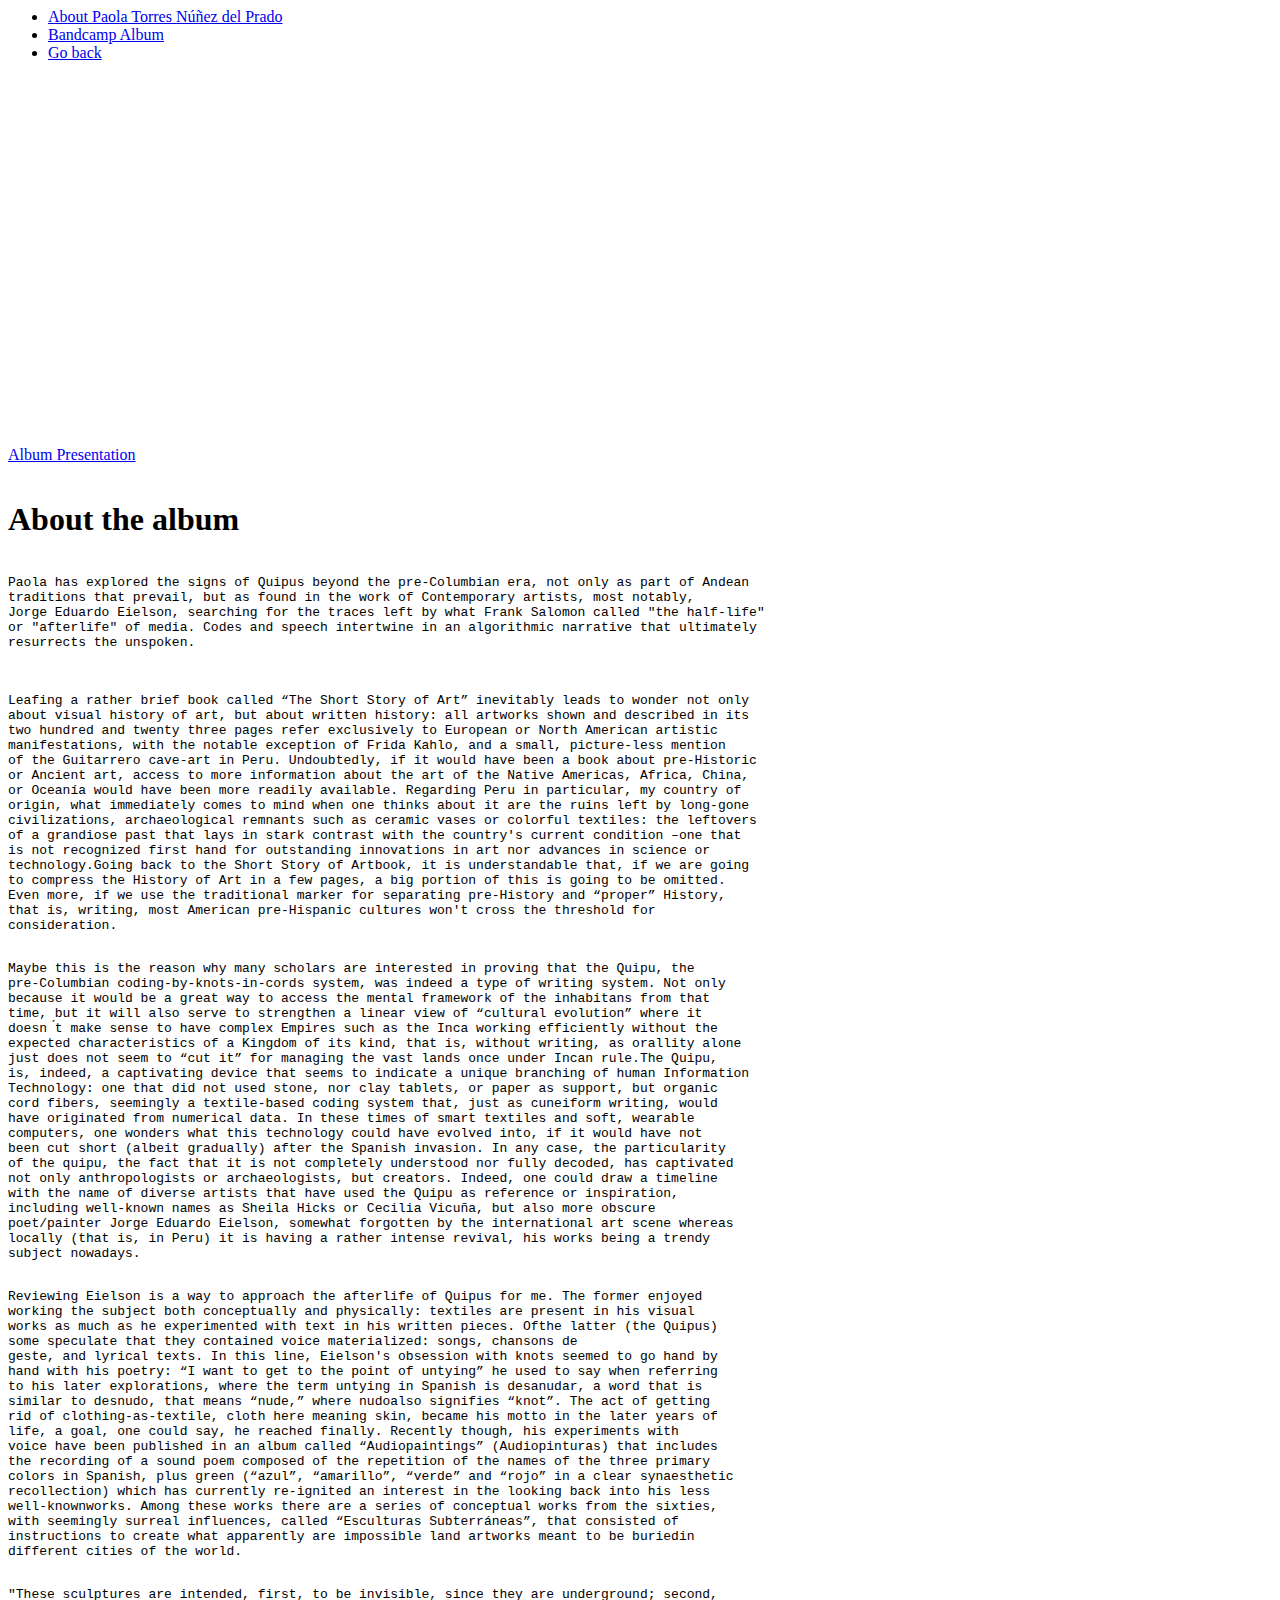
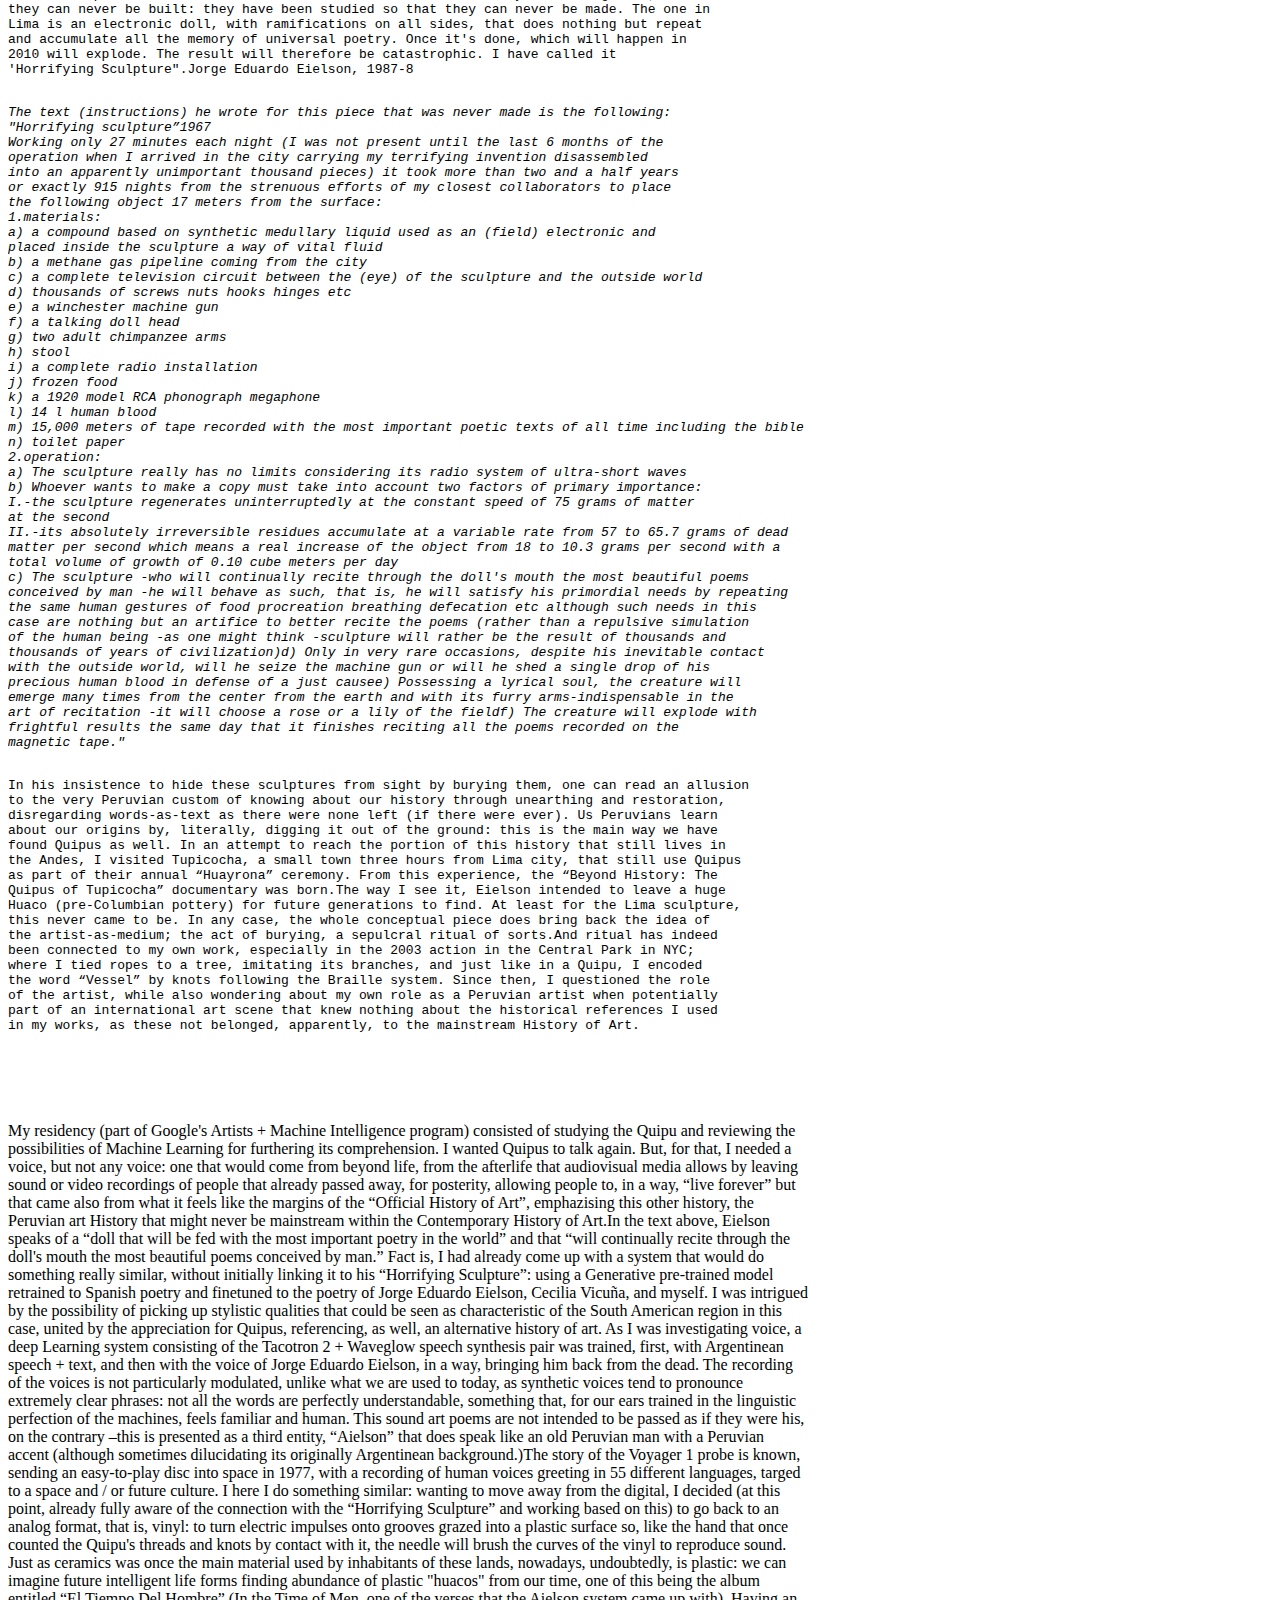
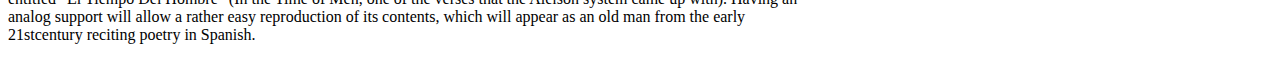
<file: album.html>
<head>
    <meta charset="utf-8">
    <meta http-equiv="X-UA-Compatible" content="IE=edge,chrome=1">
    <meta name="viewport" content="width=device-width, initial-scale=1">
    <title>The Time of Man by AIELSON
    </title>
   

</head>
<header class="header">
      <div class="menu">
        <ul id="topBar" class="menuBar">
        
       <li id="name"><a href="https://www.singingtextiles.com">About Paola Torres Núñez del Prado</a></li>
             <li><a href="https://khipumancer.bandcamp.com/album/el-tiempo-del-hombre">Bandcamp Album</a></li>
          <li><a href="https://khipumancer.github.io/">Go back</a></li>

        
         
        </ul>
      </div>
    </header>
    <body>
 <div id="content">
      <div class="content-wrap">
     
       <p style="text-align:center">
      
           <div class="item">
               <iframe src="https://player.vimeo.com/video/444243666" width="640" height="352" frameborder="0" allow="autoplay; fullscreen" allowfullscreen></iframe>
<p><a href="https://vimeo.com/444243666">Album Presentation</a></p>


              
   
<div style="width:800px;overflow:auto">
    <h1>About the album</h1><p></p>
<pre><p style="color:black;""text-align:justify;">
Paola has explored the signs of Quipus beyond the pre-Columbian era, not only as part of Andean 
traditions that prevail, but as found in the work of Contemporary artists, most notably, 
Jorge Eduardo Eielson, searching for the traces left by what Frank Salomon called "the half-life" 
or "afterlife" of media. Codes and speech intertwine in an algorithmic narrative that ultimately 
resurrects the unspoken.

<p style="color:black;""text-align:justify;">
Leafing a rather brief book called “The Short Story of Art” inevitably leads to wonder not only 
about visual history of art, but about written history: all artworks shown and described in its 
two hundred and twenty three pages refer exclusively to European or North American artistic 
manifestations, with the notable exception of Frida Kahlo, and a small, picture-less mention 
of the Guitarrero cave-art in Peru. Undoubtedly, if it would have been a book about pre-Historic
or Ancient art, access to more information about the art of the Native Americas, Africa, China,
or Oceanía would have been more readily available. Regarding Peru in particular, my country of
origin, what immediately comes to mind when one thinks about it are the ruins left by long-gone
civilizations, archaeological remnants such as ceramic vases or colorful textiles: the leftovers
of a grandiose past that lays in stark contrast with the country's current condition –one that 
is not recognized first hand for outstanding innovations in art nor advances in science or 
technology.Going back to the Short Story of Artbook, it is understandable that, if we are going
to compress the History of Art in a few pages, a big portion of this is going to be omitted. 
Even more, if we use the traditional marker for separating pre-History and “proper” History, 
that is, writing, most American pre-Hispanic cultures won't cross the threshold for 
consideration.
</p><p style="color:black;""text-align:justify;">
Maybe this is the reason why many scholars are interested in proving that the Quipu, the 
pre-Columbian coding-by-knots-in-cords system, was indeed a type of writing system. Not only 
because it would be a great way to access the mental framework of the inhabitans from that 
time, but it will also serve to strengthen a linear view of “cultural evolution” where it 
doesn ́t make sense to have complex Empires such as the Inca working efficiently without the
expected characteristics of a Kingdom of its kind, that is, without writing, as orallity alone
just does not seem to “cut it” for managing the vast lands once under Incan rule.The Quipu, 
is, indeed, a captivating device that seems to indicate a unique branching of human Information
Technology: one that did not used stone, nor clay tablets, or paper as support, but organic 
cord fibers, seemingly a textile-based coding system that, just as cuneiform writing, would 
have originated from numerical data. In these times of smart textiles and soft, wearable 
computers, one wonders what this technology could have evolved into, if it would have not 
been cut short (albeit gradually) after the Spanish invasion. In any case, the particularity
of the quipu, the fact that it is not completely understood nor fully decoded, has captivated
not only anthropologists or archaeologists, but creators. Indeed, one could draw a timeline 
with the name of diverse artists that have used the Quipu as reference or inspiration, 
including well-known names as Sheila Hicks or Cecilia Vicuña, but also more obscure 
poet/painter Jorge Eduardo Eielson, somewhat forgotten by the international art scene whereas
locally (that is, in Peru) it is having a rather intense revival, his works being a trendy 
subject nowadays.
</p><p style="color:black;""text-align:justify;">
Reviewing Eielson is a way to approach the afterlife of Quipus for me. The former enjoyed 
working the subject both conceptually and physically: textiles are present in his visual 
works as much as he experimented with text in his written pieces. Ofthe latter (the Quipus)
some speculate that they contained voice materialized: songs, chansons de
geste, and lyrical texts. In this line, Eielson's obsession with knots seemed to go hand by
hand with his poetry: “I want to get to the point of untying” he used to say when referring
to his later explorations, where the term untying in Spanish is desanudar, a word that is 
similar to desnudo, that means “nude,” where nudoalso signifies “knot”. The act of getting 
rid of clothing-as-textile, cloth here meaning skin, became his motto in the later years of 
life, a goal, one could say, he reached finally. Recently though, his experiments with 
voice have been published in an album called “Audiopaintings” (Audiopinturas) that includes 
the recording of a sound poem composed of the repetition of the names of the three primary 
colors in Spanish, plus green (“azul”, “amarillo”, “verde” and “rojo” in a clear synaesthetic 
recollection) which has currently re-ignited an interest in the looking back into his less 
well-knownworks. Among these works there are a series of conceptual works from the sixties, 
with seemingly surreal influences, called “Esculturas Subterráneas”, that consisted of 
instructions to create what apparently are impossible land artworks meant to be buriedin 
different cities of the world.
</p><p style="color:black;""text-align:justify;">
"These sculptures are intended, first, to be invisible, since they are underground; second, 
they can never be built: they have been studied so that they can never be made. The one in 
Lima is an electronic doll, with ramifications on all sides, that does nothing but repeat 
and accumulate all the memory of universal poetry. Once it's done, which will happen in 
2010 will explode. The result will therefore be catastrophic. I have called it 
'Horrifying Sculpture".Jorge Eduardo Eielson, 1987-8
</p><p style="color:black;""text-align:justify;">
<i>The text (instructions) he wrote for this piece that was never made is the following:
"Horrifying sculpture”1967
Working only 27 minutes each night (I was not present until the last 6 months of the 
operation when I arrived in the city carrying my terrifying invention disassembled 
into an apparently unimportant thousand pieces) it took more than two and a half years
or exactly 915 nights from the strenuous efforts of my closest collaborators to place 
the following object 17 meters from the surface:
1.materials:
a) a compound based on synthetic medullary liquid used as an (field) electronic and 
placed inside the sculpture a way of vital fluid
b) a methane gas pipeline coming from the city
c) a complete television circuit between the (eye) of the sculpture and the outside world
d) thousands of screws nuts hooks hinges etc
e) a winchester machine gun
f) a talking doll head
g) two adult chimpanzee arms
h) stool
i) a complete radio installation
j) frozen food
k) a 1920 model RCA phonograph megaphone
l) 14 l human blood
m) 15,000 meters of tape recorded with the most important poetic texts of all time including the bible
n) toilet paper
2.operation:
a) The sculpture really has no limits considering its radio system of ultra-short waves
b) Whoever wants to make a copy must take into account two factors of primary importance: 
I.-the sculpture regenerates uninterruptedly at the constant speed of 75 grams of matter 
at the second 
II.-its absolutely irreversible residues accumulate at a variable rate from 57 to 65.7 grams of dead 
matter per second which means a real increase of the object from 18 to 10.3 grams per second with a 
total volume of growth of 0.10 cube meters per day
c) The sculpture -who will continually recite through the doll's mouth the most beautiful poems 
conceived by man -he will behave as such, that is, he will satisfy his primordial needs by repeating
the same human gestures of food procreation breathing defecation etc although such needs in this 
case are nothing but an artifice to better recite the poems (rather than a repulsive simulation 
of the human being -as one might think -sculpture will rather be the result of thousands and 
thousands of years of civilization)d) Only in very rare occasions, despite his inevitable contact 
with the outside world, will he seize the machine gun or will he shed a single drop of his 
precious human blood in defense of a just causee) Possessing a lyrical soul, the creature will 
emerge many times from the center from the earth and with its furry arms-indispensable in the 
art of recitation -it will choose a rose or a lily of the fieldf) The creature will explode with
frightful results the same day that it finishes reciting all the poems recorded on the 
magnetic tape." </i>
<p style="color:black;""text-align:justify;">
In his insistence to hide these sculptures from sight by burying them, one can read an allusion
to the very Peruvian custom of knowing about our history through unearthing and restoration, 
disregarding words-as-text as there were none left (if there were ever). Us Peruvians learn 
about our origins by, literally, digging it out of the ground: this is the main way we have 
found Quipus as well. In an attempt to reach the portion of this history that still lives in
the Andes, I visited Tupicocha, a small town three hours from Lima city, that still use Quipus
as part of their annual “Huayrona” ceremony. From this experience, the “Beyond History: The 
Quipus of Tupicocha” documentary was born.The way I see it, Eielson intended to leave a huge 
Huaco (pre-Columbian pottery) for future generations to find. At least for the Lima sculpture,
this never came to be. In any case, the whole conceptual piece does bring back the idea of 
the artist-as-medium; the act of burying, a sepulcral ritual of sorts.And ritual has indeed 
been connected to my own work, especially in the 2003 action in the Central Park in NYC; 
where I tied ropes to a tree, imitating its branches, and just like in a Quipu, I encoded 
the word “Vessel” by knots following the Braille system. Since then, I questioned the role 
of the artist, while also wondering about my own role as a Peruvian artist when potentially 
part of an international art scene that knew nothing about the historical references I used 
in my works, as these not belonged, apparently, to the mainstream History of Art.
   </p>
   
      </pre><p style="color:black;""text-align:justify;">
 My residency (part of Google's Artists + Machine Intelligence program) consisted of studying
 the Quipu and reviewing the possibilities of Machine Learning for furthering its
comprehension. I wanted Quipus to talk again. But, for that, I needed a voice, but not any 
voice: one that would come from beyond life, from the afterlife that audiovisual media 
allows by leaving sound or video recordings of people that already passed away, for posterity, 
allowing people to, in a way, “live forever” but that came also from what it feels like the 
margins of the “Official History of Art”, emphazising this other history, the Peruvian art 
History that might never be mainstream within the Contemporary History of Art.In the text 
above, Eielson speaks of a “doll that will be fed with the most important poetry in the world” 
and that “will continually recite through the doll's mouth the most beautiful poems conceived 
by man.” Fact is, I had already come up with a system that would do something really similar, 
without initially linking it to his “Horrifying Sculpture”: using a Generative pre-trained 
model retrained to Spanish poetry and finetuned to the poetry of Jorge Eduardo Eielson, 
Cecilia Vicuña, and myself. I was intrigued by the possibility of picking up stylistic 
qualities that could be seen as characteristic of the South American region in this case, 
united by the appreciation for Quipus, referencing, as well, an alternative history of art. 
As I was investigating voice, a deep Learning system consisting of the Tacotron 2 + Waveglow 
speech synthesis pair was trained, first, with Argentinean speech + text, and then with the 
voice of Jorge Eduardo Eielson, in a way, bringing him back from the dead. The recording of 
the voices is not particularly modulated, unlike what we are used to today, as synthetic 
voices tend to pronounce extremely clear phrases: not all the words are perfectly 
understandable, something that, for our ears trained in the linguistic perfection of the 
machines, feels familiar and human. This sound art poems are not intended to be passed as 
if they were his, on the contrary –this is presented as a third entity, “Aielson” that 
does speak like an old Peruvian man with a Peruvian accent (although sometimes dilucidating 
its originally Argentinean background.)The story of the Voyager 1 probe is known, sending 
an easy-to-play disc into space in 1977, with a recording of human voices greeting in 55 
different languages, targed to a space and / or future culture. I here I do something 
similar: wanting to move away from the digital, I decided (at this point, already fully 
aware of the connection with the “Horrifying Sculpture” and working based on this) to go 
back to an analog format, that is, vinyl: to turn electric impulses onto grooves grazed 
into a plastic surface so, like the hand that once counted the Quipu's threads and knots 
by contact with it, the needle will brush the curves of the vinyl to reproduce sound. 
Just as ceramics was once the main material used by inhabitants of these lands, nowadays, 
undoubtedly, is plastic: we can imagine future intelligent life forms finding abundance 
of plastic "huacos" from our time, one of this being the album entitled “El Tiempo Del 
Hombre” (In the Time of Men, one of the verses that the Aielson system came up with). 
Having an analog support will allow a rather easy reproduction of its contents, which 
will appear as an old man from the early 21stcentury reciting poetry in Spanish.
 </p>
</div>   
      
      </div>
    </div>
</file>
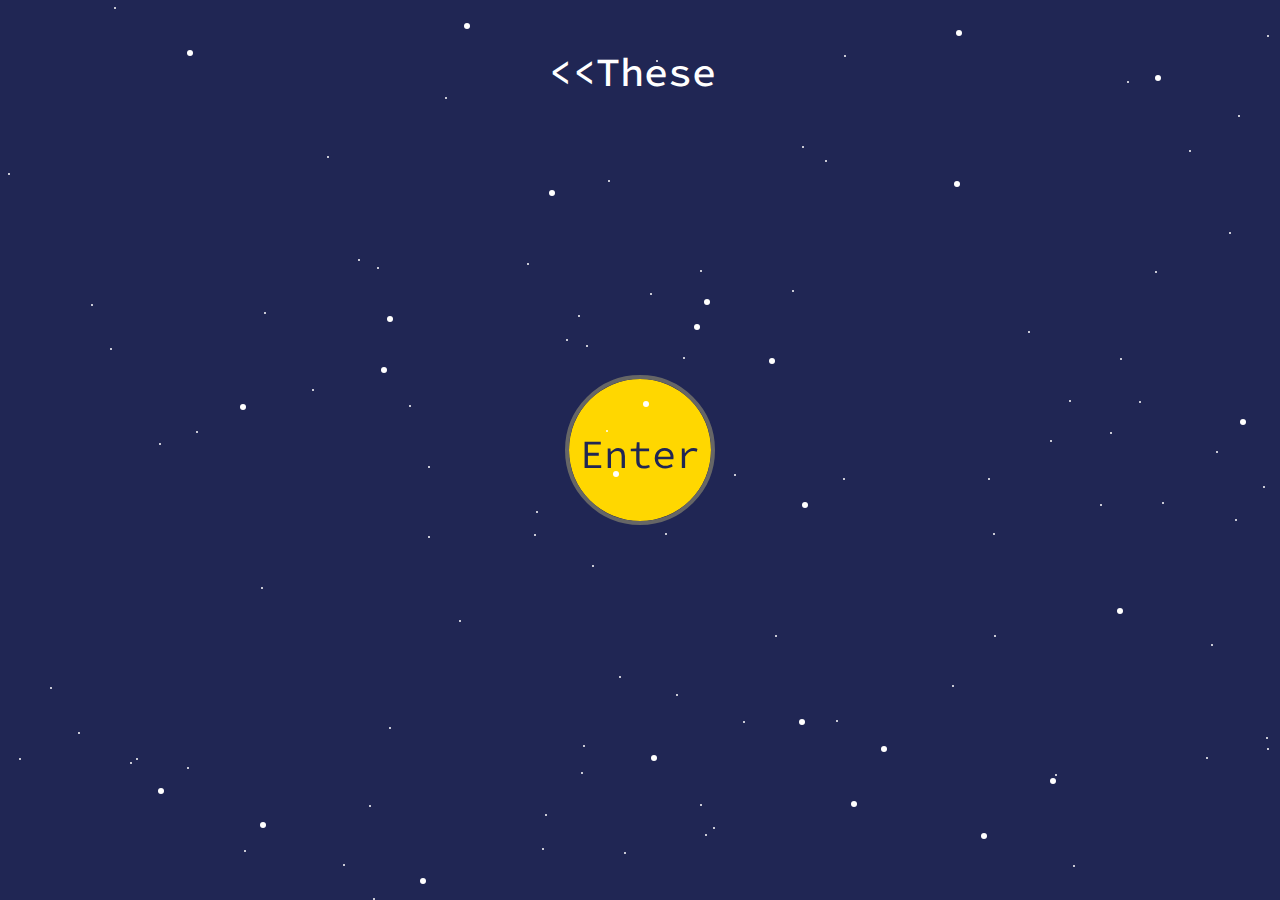
<file: front.html>
<!DOCTYPE html>
<html lang="en" >
<head>
  <meta charset="UTF-8">
  <title>About the "Horrifying Sculptures"</title>
  <link rel='stylesheet' href='https://fonts.googleapis.com/css?family=Source+Code+Pro'>
<link rel='stylesheet' href='https://cdnjs.cloudflare.com/ajax/libs/twitter-bootstrap/4.0.0-beta.2/css/bootstrap.css'><link rel="stylesheet" href="mail/style.css">



       <html lang="en" {IF CLASSES}class="classes"{/IF}>



  <meta charset="UTF-8">

      
  
      
   
  </head>

<body>



  <div class="stelle bianche"></div>
        <div class="stelle giganti"></div>
<div class="container py-5">
  <div class="output" id="output">
    <h1 class="cursor"></h1>
    <p></p>
  </div>
  <div class="bob" onclick="window.location.href='https://w3docs.com';">Enter</div>
</div>
</body>
</html>
<!-- partial -->
  <script src='https://cdnjs.cloudflare.com/ajax/libs/jquery/3.2.1/jquery.min.js'></script><script  src="mail/script.js"></script>

</body>
</html>
</file>
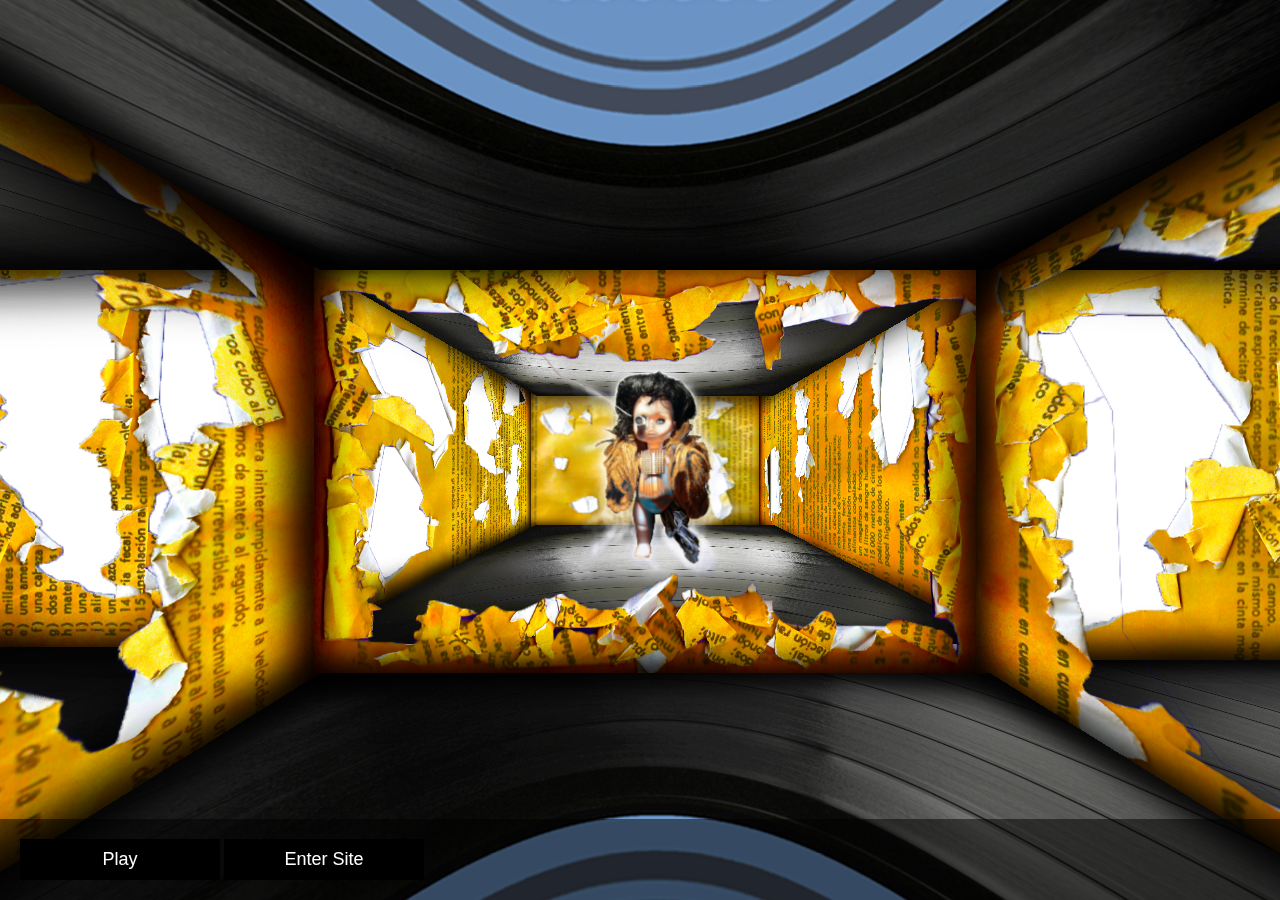
<file: horripilante.html>
<!DOCTYPE html>
<html lang="en" >
<head>
  <meta charset="UTF-8">
	<style>
* {
  box-sizing: border-box;
}



.content {
  position: fixed;
  bottom: 0;
  background: rgba(0, 0, 0, 0.5);
  color: #f1f1f1;
  width: 100%;
  padding: 20px;
	index:2
}

#myBtn {
  width: 200px;
  font-size: 18px;
  padding: 10px;
  border: none;
  background: #000;
  color: #fff;
  cursor: pointer;
	index:2
}

#myBtn:hover {
  background: #ddd;
  color: black;
}
  #myBtn2 {
  width: 200px;
  font-size: 18px;
  padding: 10px;
  border: none;
  background: #000;
  color: #fff;
  cursor: pointer;
	  index:2
}

#myBtn2:hover {
  background: #ddd;
  color: yellow;
}
</style>
  <title>Cuarto Horripilante</title>





<script>

var ge1doot = ge1doot || {
	
	
	screen: {
		elem:     null,
		callback: null,
		ctx:      null,
		width:    0,
		height:   0,
		left:     0,
		top:      0,
		init: function (id, callback, initRes) {
			this.elem = document.getElementById(id);
			this.callback = callback || null;
			if (this.elem.tagName == "CANVAS") this.ctx = this.elem.getContext("2d");
			window.addEventListener('resize', function () {
				this.resize();
			}.bind(this), false);
			this.elem.onselectstart = function () { return false; }
			this.elem.ondrag        = function () { return false; }
			initRes && this.resize();
			return this;
		},
		resize: function () {
			var o = this.elem;
			this.width  = o.offsetWidth;
			this.height = o.offsetHeight;
			for (this.left = 0, this.top = 0; o != null; o = o.offsetParent) {
				this.left += o.offsetLeft;
				this.top  += o.offsetTop;
			}
			if (this.ctx) {
				this.elem.width  = this.width;
				this.elem.height = this.height;
			}
			this.callback && this.callback();
		},
		pointer: {
			screen:   null,
			elem:     null,
			callback: null,
			pos:   {x:0, y:0},
			mov:   {x:0, y:0},
			drag:  {x:0, y:0},
			start: {x:0, y:0},
			end:   {x:0, y:0},
			active: false,
			touch: false,
			down: function (e, touch) {
				this.touch = touch;
				if (touch) e.preventDefault();
				var pointer = touch ? e.touches[0] : e;
				this.pos.x = this.start.x = pointer.clientX - this.screen.left;
				this.pos.y = this.start.y = pointer.clientY - this.screen.top;
				this.active = true;
				this.callback.down && this.callback.down();
			},
			up: function (e, touch) {
				this.touch = touch;
				e.preventDefault();
				this.end.x = this.drag.x;
				this.end.y = this.drag.y;
				this.active = false;
				this.callback.up && this.callback.up();
			},
			move: function (e, touch) {
				this.touch = touch;
				e.preventDefault();
				var pointer = touch ? e.touches[0] : e;
				this.mov.x = pointer.clientX - this.screen.left;
				this.mov.y = pointer.clientY - this.screen.top;
				if (this.active) {
					this.pos.x = this.mov.x;
					this.pos.y = this.mov.y;
					this.drag.x = this.end.x - (this.pos.x - this.start.x);
					this.drag.y = this.end.y - (this.pos.y - this.start.y);
					this.callback.move && this.callback.move();
				}
			},
			init: function (callback) {
				this.screen = ge1doot.screen;
				this.elem = this.screen.elem;
				this.callback = callback || {};
				if ('ontouchstart' in window) {
					// touch
					this.elem.ontouchstart  = function (e) { this.down(e, true); }.bind(this);
					this.elem.ontouchmove   = function (e) { this.move(e, true); }.bind(this);
					this.elem.ontouchend    = function (e) { this.up(e, true);   }.bind(this);
					this.elem.ontouchcancel = function (e) { this.up(e, true);   }.bind(this);
				}
				// mouse
				this.elem.addEventListener("mousedown", function (e) { this.down(e, false); }.bind(this), true);
				document.addEventListener("mousemove", function (e) { this.move(e, false); }.bind(this), true);
				document.addEventListener("mouseup",   function (e) { this.up  (e, false); }.bind(this), true);
				return this;
			}
		}
	}
}

</script><link rel="stylesheet" href="css/style.css">







<!-- END SOUND CODE V3.15 -->
</head>
<body>
	
<div class="stelle bianche"></div>
        <div class="stelle giganti"></div>

<!-- partial:index.partial.html -->
<div id="screen">
  <div id="scene">
    <img src="http://Khipumancer.github.io/images/outer2.png" data-transform="translateY(-70px) translateZ(-1400px)">
    <img src="http://Khipumancer.github.io/images/paredlad.png" data-transform="translateZ(-1000px) rotateY(-90deg) translateY(-65px) translateZ(-490px)">
    <img src="http://Khipumancer.github.io/images/izquierdofondo.png"" data-transform="translateZ(-1000px) rotateY(90deg)  translateY(-65px) translateZ(-490px)">
    <img class="f" src="http://Khipumancer.github.io/images/elcirculo2.png" data-transform="translateZ(-1000px) rotateX(90deg) translateZ(-260px)">
    <img class="f" src="http://Khipumancer.github.io/images/elcirculo2.png" data-transform="translateZ(-1000px) rotateX(-90deg) rotate(180deg) translateZ(-300px)">

   <img src="http://Khipumancer.github.io/images/LADO1izquierda.png" data-transform="translateX(-1030px) translateY(-40px) translateZ(-505px) ">
    <img src="http://Khipumancer.github.io/images/paredfrontal.png" data-transform="translateX(-1010px) rotateY(90deg) translateY(-40px)  translateZ(-500px)">
    <img src="http://Khipumancer.github.io/images/LADOizquierdoback.png" data-transform="translateX(-1000px) rotateY(180deg) translateY(-40px)  translateZ(-500px)">
    <img class="f" src="http://Khipumancer.github.io/images/elcirculo33.png" data-transform="translateX(-1000px) translateY(-40px) rotateX(90deg)  translateZ(-320px)">
    <img class="f" src="http://Khipumancer.github.io/images/elcirculo33.png" data-transform="translateX(-1000px) rotateX(-90deg)  translateZ(-300px)">

    <img src="http://Khipumancer.github.io/images/espalda.png" data-transform="rotateY(180deg) translateZ(-1400px) translateY(-50px) translateX(-15px)">
    <img src="http://Khipumancer.github.io/images/pared4.png" data-transform="rotateY(180deg) translateZ(-970px) rotateY(-90deg) translateY(-40px)  translateZ(-480px)">
    <img src="http://Khipumancer.github.io/images/pared6.png" data-transform="rotateY(180deg) translateZ(-1000px) rotateY(90deg)   translateZ(-480px)">
    <img class="f" src="http://Khipumancer.github.io/images/elcirculoespalda.jpg" data-transform="rotateY(180deg) translateZ(-1000px) rotateX(90deg) rotate(180deg) translateZ(-300px)">
    <img class="f" src="http://Khipumancer.github.io/images/elcirculoespalda.jpg" data-transform="rotateY(180deg) translateZ(-1000px) rotateX(-90deg) translateZ(-300px)">

    <img src="http://Khipumancer.github.io/images/LADOIZQUIERDOFONDO.png" data-transform="rotateY(180deg) translateX(-1030px) translateY(-35px) translateZ(-480px)">
    <img src="http://Khipumancer.github.io/images/LAD.png" data-transform="rotateY(180deg) translateX(-980px) rotateY(90deg) translateY(-35px) translateZ(-500px)">
    <img src="http://Khipumancer.github.io/images/pared3.png" data-transform="rotateY(180deg) translateX(-980px) rotateY(180deg) translateY(-35px)  translateZ(-480px)">
    <img class="f" src="http://Khipumancer.github.io/images/elcirculo2.jpg" data-transform="rotateY(180deg) translateX(-1000px) rotateX(90deg) rotate(180deg) translateZ(-300px)">
    <img class="f" src="http://Khipumancer.github.io/images/elcirculo2.jpg" data-transform="rotateY(180deg) translateX(-1000px) rotateX(-90deg) rotate(180deg) translateZ(-300px)">

 <img class="f" src="http://Khipumancer.github.io/images/dol.png" data-transform="translateZ(-1500px)">
    <img class="f" src="http://Khipumancer.github.io/images/winch.png" data-transform="rotateY(180deg) translateZ(-1500px) translateY(500px)">
    <img class="f" src="http://Khipumancer.github.io/images/quipu.png" data-transform="rotateY(90deg) translateZ(-2000px) translateY(800px)">
    <img class="f" src="http://Khipumancer.github.io/images/megafono.png" data-transform="rotateY(-90deg) translateZ(-1600px) translateY(400px) ">

     <img src="http://Khipumancer.github.io/images/paredfrontal.png" data-transform="translateZ(-500px)">
    <img src="http://Khipumancer.github.io/images/rotura.png" data-transform="rotateY(-90deg) translateZ(-500px)">
    <img src="http://Khipumancer.github.io/images/centroquipu.png" data-transform="rotateY(90deg) translateZ(-500px)">
    <img src="http://Khipumancer.github.io/images/ladoizquierdocentro.png" data-transform="rotateY(180deg) translateZ(-500px)">

    <img class="f" src="http://Khipumancer.github.io/images/elcirculo.png" data-transform="rotateX(90deg) translateZ(-320px)">
    <img class="f" src="http://Khipumancer.github.io/images/elcirculo.png" data-transform="rotateX(-90deg) translateZ(-300px)">
  </div>
</div>
<!--partial <audio autoplay> <source src="voices/AIelson.mp3" type="audio/mpeg"></audio> -->
  <script  src="js/script.js"></script>

<audio autoplay="autoplay" unmuted>
  <source src="voices/AIelson.mp3" type="audio/mpeg">
  
</audio>

<div class="content">
  <button id="myBtn" onclick="myFunction()">Play</button>
   <button id="myBtn2" class="float-left submit-button" >Enter Site</button>
   
  <script type="text/javascript">
    document.getElementById("myBtn2").onclick = function () {
        location.href = "https://singingtextiles.github.io/index2.html";
    };
</script>
  
 

   <script>
  var audio;
var btn = document.getElementById("myBtn");

function myFunction() {
  if (audio.paused) {
    audio.play();
    btn.innerHTML = "Pause";
  } else {
    audio.pause();
    btn.innerHTML = "Play";
  }
}
</script>
									   

</div>
</body>
</html>
</file>
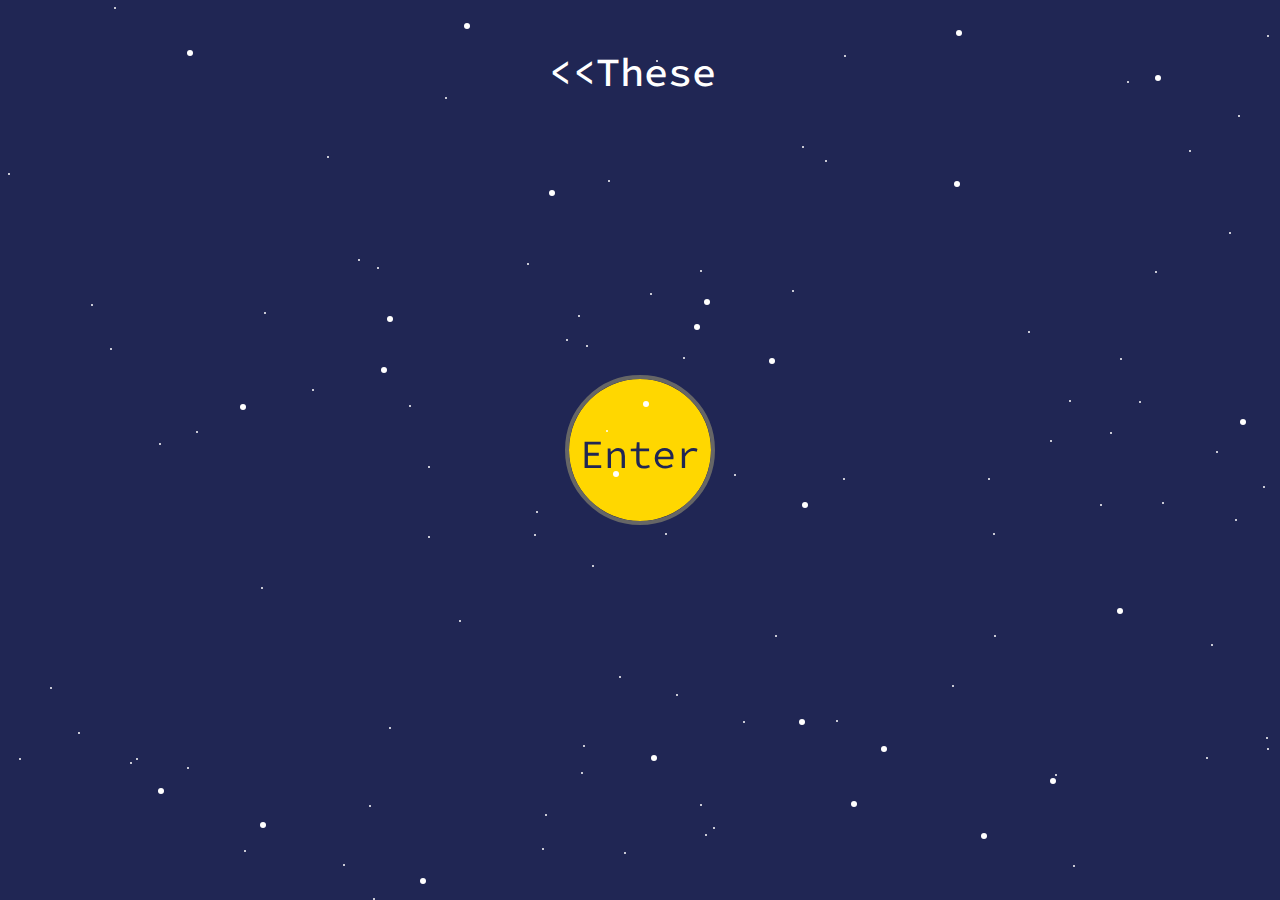
<file: index1.html>
<!DOCTYPE html>
<html lang="en" >
<head>
  <meta charset="UTF-8">
  <title>About the "Horrifying Sculptures"</title>
  <link rel='stylesheet' href='https://fonts.googleapis.com/css?family=Source+Code+Pro'>
<link rel='stylesheet' href='https://cdnjs.cloudflare.com/ajax/libs/twitter-bootstrap/4.0.0-beta.2/css/bootstrap.css'><link rel="stylesheet" href="mail/style.css">



       <html lang="en" {IF CLASSES}class="classes"{/IF}>



  <meta charset="UTF-8">

      
  
      
   
  </head>

<body>



  <div class="stelle bianche"></div>
        <div class="stelle giganti"></div>
<div class="container py-5">
  <div class="output" id="output">
    <h1 class="cursor"></h1>
    <p></p>
  </div>
  <div class="bob" onclick="window.location.href='https://khipumancer.github.io/horripilante.html';">Enter</div>
</div>
</body>
</html>
<!-- partial -->
  <script src='https://cdnjs.cloudflare.com/ajax/libs/jquery/3.2.1/jquery.min.js'></script><script  src="mail/script.js"></script>

</body>
</html>
</file>
<file: mail/style.css>
body {
  background-color: #202654;
}

.output {
  text-align: center;
  font-family: 'Source Code Pro', monospace;
  color: white;
}
.output h1 {
  font-size: 40px;
}

/* Cursor Styling */
.cursor::after {
  content: '';
  display: inline-block;
  margin-left: 3px;
  background-color: #202654;
  animation-name: blink;
  animation-duration: 0.5s;
  animation-iteration-count: infinite;
}

h1.cursor::after {
  height: 24px;
  width: 13px;
}

p.cursor::after {
  height: 13px;
  width: 6px;
}

@keyframes blink {
  0% {
    opacity: 1;
  }
  49% {
    opacity: 1;
  }
  50% {
    opacity: 0;
  }
  100% {
    opacity: 0;
  }
}
.bob {
  width: 150px;
  height: 150px;
  position: absolute;
  top: 0;
  left: 0;
  right: 0;
  bottom: 0;
  margin: auto;
  border-radius: 50%;
  color: #202654;
  overflow: hidden;
  text-align: center;
  font-size: 40px;
  line-height: 150px;
  border: 4px solid #666;
  transition: all 0.8s;
  cursor: pointer;
  font-family: 'Source Code Pro', monospace;
}

.bob:before {
  content: " ";
  background: #ffd700;
  position: absolute;
  top: 0;
  left: 0;
  width: 100%;
  height: 100%;
  z-index: -1;
  transition: all 0.8s;
}

.bob:hover {
  color: #ffd700;
}

.bob:hover:before {
  top: 100%;
}

.stelle {
  position: fixed;
  animation: space 10s linear infinite;
}

.stelle.bianche {
  width: 2px;
  height: 2px;
  border-radius: 50%;
  box-shadow: 1458px 1692px #fff, 4684px 801px #fff, 4715px 1154px #fff, 415px 1713px #fff, 3386px 1764px #fff, 622px 2284px #fff, 4576px 717px #fff, 4121px 497px #fff, 4408px 2658px #fff, 2932px 2470px #fff, 428px 536px #fff, 2982px 419px #fff, 4582px 746px #fff, 2181px 2553px #fff, 1445px 804px #fff, 4000px 2186px #fff, 1496px 726px #fff, 3148px 529px #fff, 2245px 1172px #fff, 952px 685px #fff, 3389px 59px #fff, 1206px 757px #fff, 1991px 1271px #fff, 4859px 2301px #fff, 2890px 2367px #fff, 4273px 1268px #fff, 2311px 921px #fff, 1507px 895px #fff, 1267px 748px #fff, 2504px 684px #fff, 4065px 1900px #fff, 111px 1949px #fff, 3229px 80px #fff, 1847px 2536px #fff, 2333px 2068px #fff, 2401px 863px #fff, 2058px 1631px #fff, 2765px 777px #fff, 3301px 341px #fff, 3850px 311px #fff, 1028px 331px #fff, 4753px 180px #fff, 603px 1287px #fff, 2125px 1626px #fff, 1025px 1263px #fff, 2311px 1950px #fff, 3730px 2013px #fff, 1553px 1936px #fff, 1208px 2181px #fff, 2007px 1926px #fff, 2503px 1990px #fff, 3698px 2701px #fff, 2598px 2186px #fff, 4146px 1002px #fff, 2406px 1106px #fff, 4137px 2607px #fff, 4925px 2398px #fff, 4970px 211px #fff, 1977px 2580px #fff, 1835px 2780px #fff, 1004px 2613px #fff, 1780px 2662px #fff, 2573px 1253px #fff, 2653px 1309px #fff, 1222px 956px #fff, 2696px 889px #fff, 2470px 708px #fff, 2528px 1535px #fff, 1942px 658px #fff, 4798px 1416px #fff, 1139px 401px #fff, 4802px 2710px #fff, 1436px 2509px #fff, 1985px 717px #fff, 4501px 2774px #fff, 3867px 157px #fff, 2688px 11px #fff, 264px 312px #fff, 1263px 486px #fff, 4700px 552px #fff, 4269px 2022px #fff, 450px 1926px #fff, 4160px 455px #fff, 2870px 1031px #fff, 4371px 71px #fff, 1686px 1216px #fff, 442px 1493px #fff, 1914px 1013px #fff, 790px 2575px #fff, 2865px 2336px #fff, 1431px 2017px #fff, 3667px 181px #fff, 3808px 1276px #fff, 377px 1967px #fff, 4448px 1566px #fff, 4593px 751px #fff, 2681px 1624px #fff, 227px 1270px #fff, 4630px 404px #fff, 4107px 1046px #fff, 4497px 460px #fff, 2051px 2620px #fff, 4157px 2434px #fff, 719px 2463px #fff, 2979px 762px #fff, 4751px 1617px #fff, 4486px 759px #fff, 2610px 2689px #fff, 3612px 85px #fff, 431px 2333px #fff, 343px 2450px #fff, 139px 906px #fff, 2101px 1228px #fff, 1848px 1098px #fff, 74px 2046px #fff, 491px 1616px #fff, 4258px 160px #fff, 700px 804px #fff, 3629px 1400px #fff, 1914px 1745px #fff, 637px 2626px #fff, 3679px 1532px #fff, 993px 533px #fff, 2478px 309px #fff, 2836px 272px #fff, 4382px 309px #fff, 1457px 746px #fff, 4457px 154px #fff, 4475px 2361px #fff, 1968px 1153px #fff, 1838px 844px #fff, 749px 929px #fff, 1862px 1850px #fff, 4167px 2167px #fff, 50px 687px #fff, 2506px 1752px #fff, 2546px 1866px #fff, 2732px 2359px #fff, 2216px 2316px #fff, 409px 405px #fff, 4907px 1760px #fff, 4383px 162px #fff, 4083px 2762px #fff, 4598px 2224px #fff, 68px 1084px #fff, 2661px 785px #fff, 2907px 1899px #fff, 829px 2264px #fff, 1949px 1748px #fff, 4899px 508px #fff, 619px 676px #fff, 4577px 1053px #fff, 1697px 712px #fff, 1516px 159px #fff, 4286px 2156px #fff, 1982px 831px #fff, 372px 2069px #fff, 3146px 2440px #fff, 657px 1661px #fff, 81px 1767px #fff, 4464px 1207px #fff, 91px 304px #fff, 4927px 1473px #fff, 2323px 1077px #fff, 1283px 86px #fff, 1339px 1403px #fff, 4202px 760px #fff, 2027px 385px #fff, 2016px 1557px #fff, 1289px 1904px #fff, 4157px 2460px #fff, 4828px 120px #fff, 2776px 831px #fff, 1914px 1484px #fff, 4886px 1299px #fff, 3859px 2384px #fff, 32px 1191px #fff, 125px 2099px #fff, 3466px 374px #fff, 2573px 1404px #fff, 3956px 815px #fff, 2548px 2724px #fff, 2029px 303px #fff, 1525px 2337px #fff, 829px 1663px #fff, 3649px 158px #fff, 705px 834px #fff, 4397px 915px #fff, 1123px 1723px #fff, 3491px 903px #fff, 802px 146px #fff, 647px 2575px #fff, 608px 180px #fff, 4629px 2206px #fff, 1307px 924px #fff, 2690px 242px #fff, 2188px 1952px #fff, 1295px 430px #fff, 2704px 662px #fff, 3254px 2587px #fff, 2825px 295px #fff, 1366px 816px #fff, 1314px 2345px #fff, 3237px 1831px #fff, 19px 758px #fff, 3935px 565px #fff, 3236px 366px #fff, 4405px 896px #fff, 715px 2591px #fff, 2597px 2173px #fff, 700px 270px #fff, 4512px 575px #fff, 4542px 2442px #fff, 2545px 1756px #fff, 2667px 1529px #fff, 4141px 2724px #fff, 262px 2094px #fff, 329px 2510px #fff, 1466px 2185px #fff, 389px 727px #fff, 4774px 168px #fff, 3964px 432px #fff, 3681px 1597px #fff, 3652px 1282px #fff, 4598px 1948px #fff, 3310px 254px #fff, 1184px 1547px #fff, 3482px 2513px #fff, 774px 1361px #fff, 4528px 1215px #fff, 2082px 695px #fff, 1276px 2663px #fff, 262px 943px #fff, 2738px 1685px #fff, 1718px 227px #fff, 3443px 604px #fff, 2032px 800px #fff, 4621px 1071px #fff, 1047px 1343px #fff, 3863px 1652px #fff, 26px 2614px #fff, 1338px 1542px #fff, 3169px 2514px #fff, 2624px 1907px #fff, 5px 2204px #fff, 4174px 1055px #fff, 722px 1594px #fff, 1580px 881px #fff, 2147px 1618px #fff, 1702px 1111px #fff, 428px 466px #fff, 1934px 2049px #fff, 4698px 1363px #fff, 3924px 103px #fff, 4880px 1560px #fff, 1750px 1970px #fff, 3847px 764px #fff, 2533px 2577px #fff, 1099px 1488px #fff, 3652px 1774px #fff, 3703px 1166px #fff, 3986px 2762px #fff, 4855px 370px #fff, 921px 2667px #fff, 3880px 781px #fff, 4921px 2741px #fff, 2472px 1423px #fff, 4321px 2650px #fff, 1880px 2073px #fff, 2806px 716px #fff, 3704px 566px #fff, 2624px 1301px #fff, 1959px 895px #fff, 569px 1494px #fff, 1239px 1255px #fff, 4562px 263px #fff, 2256px 1169px #fff, 196px 431px #fff, 4420px 705px #fff, 1759px 1962px #fff, 862px 2783px #fff, 4391px 578px #fff, 1523px 650px #fff, 1122px 1185px #fff, 4750px 509px #fff, 242px 2780px #fff, 2000px 1230px #fff, 2536px 487px #fff, 1297px 897px #fff, 1309px 2314px #fff, 1099px 1352px #fff, 727px 2446px #fff, 1034px 1658px #fff, 4766px 513px #fff, 3232px 2421px #fff, 2665px 834px #fff, 2281px 1701px #fff, 4880px 2660px #fff, 2064px 2326px #fff, 102px 2224px #fff, 4376px 538px #fff, 2929px 2168px #fff, 3474px 1622px #fff, 1762px 1588px #fff, 4628px 2593px #fff, 383px 2130px #fff, 1960px 94px #fff, 1019px 1009px #fff, 3565px 1464px #fff, 4241px 1730px #fff, 2239px 293px #fff, 2145px 821px #fff, 723px 1238px #fff, 4710px 2502px #fff, 4065px 1897px #fff, 1358px 743px #fff, 1914px 2499px #fff, 3758px 1550px #fff, 4542px 2691px #fff, 3548px 1278px #fff, 1307px 773px #fff, 1932px 1437px #fff, 3086px 551px #fff, 743px 721px #fff, 1642px 2382px #fff, 1157px 2665px #fff, 244px 1349px #fff, 1541px 1307px #fff, 4525px 2763px #fff, 4702px 2494px #fff, 655px 1919px #fff, 2387px 1501px #fff, 2393px 801px #fff, 3144px 1562px #fff, 4784px 526px #fff, 2605px 1469px #fff, 4961px 1619px #fff, 656px 60px #fff, 3486px 614px #fff, 1837px 637px #fff, 279px 2546px #fff, 4482px 1461px #fff, 3078px 1731px #fff, 260px 1573px #fff, 3461px 1658px #fff, 2268px 1251px #fff, 2225px 2664px #fff, 2628px 44px #fff, 4495px 2001px #fff, 1328px 1217px #fff, 1405px 2543px #fff, 1343px 2319px #fff, 427px 1311px #fff, 4876px 2432px #fff, 1909px 61px #fff, 3115px 2693px #fff, 261px 587px #fff, 3954px 2392px #fff, 4123px 190px #fff, 3190px 2454px #fff, 581px 772px #fff, 1410px 469px #fff, 4669px 211px #fff, 1839px 1879px #fff, 1162px 502px #fff, 3329px 2643px #fff, 4339px 1356px #fff, 1612px 175px #fff, 3199px 487px #fff, 4683px 838px #fff, 2671px 1185px #fff, 1120px 957px #fff, 3709px 1542px #fff, 4633px 591px #fff, 3443px 438px #fff, 3394px 889px #fff, 3332px 1838px #fff, 3180px 1132px #fff, 2013px 1678px #fff, 2692px 869px #fff, 4459px 1660px #fff, 3054px 66px #fff, 2778px 1639px #fff, 650px 293px #fff, 2746px 2427px #fff, 2260px 1422px #fff, 3669px 395px #fff, 647px 1767px #fff, 1862px 1376px #fff, 2068px 1697px #fff, 1849px 1402px #fff, 1625px 359px #fff, 3518px 974px #fff, 2707px 1510px #fff, 2849px 1686px #fff, 1397px 1071px #fff, 3094px 2169px #fff, 989px 1444px #fff, 3091px 1669px #fff, 3696px 1446px #fff, 159px 443px #fff, 2905px 1604px #fff, 4959px 1529px #fff, 3869px 2510px #fff, 4338px 465px #fff, 3537px 273px #fff, 21px 2774px #fff, 3854px 1682px #fff, 4094px 2373px #fff, 4319px 2267px #fff, 2803px 319px #fff, 1895px 2459px #fff, 2465px 870px #fff, 4970px 2469px #fff, 1950px 306px #fff, 3673px 2575px #fff, 4519px 2489px #fff, 1488px 2106px #fff, 3400px 2619px #fff, 648px 1971px #fff, 2306px 617px #fff, 3567px 1296px #fff, 2665px 575px #fff, 2793px 2065px #fff, 2751px 65px #fff, 2008px 345px #fff, 4337px 1689px #fff, 3390px 524px #fff, 4785px 148px #fff, 3021px 1622px #fff, 2718px 1435px #fff, 3858px 2231px #fff, 1235px 519px #fff, 4215px 1156px #fff, 1507px 2088px #fff, 813px 1653px #fff, 3235px 2431px #fff, 4515px 420px #fff, 4356px 2294px #fff, 4298px 10px #fff, 3195px 725px #fff, 3828px 2182px #fff, 2526px 1859px #fff, 720px 2355px #fff, 3755px 2100px #fff, 3866px 2687px #fff, 4603px 881px #fff, 3924px 2433px #fff, 2818px 909px #fff, 1539px 622px #fff, 120px 2595px #fff, 3426px 1525px #fff, 4537px 1071px #fff, 3470px 2658px #fff, 3121px 429px #fff, 1566px 83px #fff, 462px 2319px #fff, 4606px 1166px #fff, 114px 7px #fff, 1515px 1063px #fff, 1755px 1449px #fff, 518px 1020px #fff, 2951px 886px #fff, 3223px 1933px #fff, 1169px 2435px #fff, 1133px 1812px #fff, 3889px 1812px #fff, 4575px 281px #fff, 2303px 2688px #fff, 4975px 1716px #fff, 2399px 1943px #fff, 4313px 1004px #fff, 3040px 2037px #fff, 2595px 1519px #fff, 2727px 2723px #fff, 3644px 871px #fff, 4689px 644px #fff, 2962px 1774px #fff, 4062px 307px #fff, 4281px 430px #fff, 3950px 219px #fff, 3788px 2701px #fff, 241px 2483px #fff, 732px 2507px #fff, 1881px 994px #fff, 3030px 203px #fff, 2351px 995px #fff, 4122px 1109px #fff, 3955px 93px #fff, 3375px 163px #fff, 4573px 1839px #fff, 3485px 533px #fff, 1525px 697px #fff, 1497px 696px #fff, 1426px 1235px #fff, 4236px 485px #fff, 689px 1041px #fff, 541px 2404px #fff, 2730px 2101px #fff, 2358px 857px #fff, 4713px 2746px #fff, 803px 973px #fff, 654px 2351px #fff, 3624px 2237px #fff, 2058px 1969px #fff, 4991px 2723px #fff, 547px 1361px #fff, 2873px 1123px #fff, 1055px 774px #fff, 3849px 1088px #fff, 1920px 1926px #fff, 3536px 1596px #fff, 1994px 1639px #fff, 4446px 1014px #fff, 2318px 639px #fff, 1718px 2085px #fff, 483px 2369px #fff, 3634px 1758px #fff, 4996px 1656px #fff, 2190px 101px #fff, 3900px 1728px #fff, 4834px 260px #fff, 2471px 2635px #fff, 53px 2076px #fff, 734px 474px #fff, 3466px 2744px #fff, 1779px 475px #fff, 3929px 2529px #fff, 3709px 1659px #fff, 4432px 2210px #fff, 2748px 2574px #fff, 2370px 1229px #fff, 1494px 474px #fff, 1710px 2453px #fff, 1367px 732px #fff, 2740px 2137px #fff, 3896px 264px #fff, 3551px 1436px #fff, 4042px 2676px #fff, 4053px 913px #fff, 1061px 2026px #fff, 3557px 1162px #fff, 1422px 429px #fff, 2642px 1430px #fff, 1146px 2681px #fff, 3098px 783px #fff, 1447px 2289px #fff, 4803px 2522px #fff, 4169px 1289px #fff, 3960px 1493px #fff, 683px 357px #fff, 4192px 1100px #fff, 373px 898px #fff, 542px 1129px #fff, 554px 2457px #fff, 2016px 1055px #fff, 1624px 1577px #fff, 624px 852px #fff, 8px 173px #fff, 4606px 1171px #fff, 408px 2594px #fff, 2137px 2534px #fff, 792px 290px #fff, 4599px 1484px #fff, 1127px 81px #fff, 2850px 1277px #fff, 323px 1870px #fff, 422px 984px #fff, 2516px 2731px #fff, 1073px 865px #fff, 3744px 549px #fff, 1022px 2572px #fff, 2284px 581px #fff, 2837px 792px #fff, 2702px 1168px #fff, 1779px 1849px #fff, 2891px 202px #fff, 1842px 1339px #fff, 1572px 2163px #fff, 3657px 1925px #fff, 4758px 816px #fff, 1238px 115px #fff, 2069px 52px #fff, 4969px 1219px #fff, 4153px 1495px #fff, 725px 1983px #fff, 2544px 2086px #fff, 3980px 683px #fff, 3328px 1346px #fff, 2869px 303px #fff, 3280px 615px #fff, 4934px 179px #fff, 2394px 2149px #fff, 740px 1229px #fff, 4506px 450px #fff, 3712px 90px #fff, 572px 2717px #fff, 2750px 55px #fff, 4420px 1941px #fff, 4172px 1888px #fff, 606px 430px #fff, 988px 478px #fff, 1110px 432px #fff, 1770px 232px #fff, 362px 980px #fff, 1514px 1720px #fff, 2180px 1799px #fff, 1122px 2105px #fff, 4966px 1808px #fff, 1492px 2665px #fff, 3980px 1955px #fff, 3301px 728px #fff, 4456px 2540px #fff, 3430px 503px #fff, 1068px 2485px #fff, 4295px 2052px #fff, 1012px 1095px #fff, 1439px 2202px #fff, 1874px 1304px #fff, 2921px 783px #fff, 1028px 1749px #fff, 3033px 2600px #fff, 550px 1541px #fff, 377px 267px #fff, 4010px 1106px #fff, 3081px 615px #fff, 3096px 1747px #fff, 2618px 355px #fff, 2913px 792px #fff, 4676px 2120px #fff, 1542px 1443px #fff, 4134px 1619px #fff, 24px 1131px #fff, 445px 97px #fff, 3187px 1304px #fff, 1364px 1104px #fff, 4508px 694px #fff, 4318px 524px #fff, 1050px 440px #fff, 645px 1687px #fff, 1449px 509px #fff, 2574px 6px #fff, 2989px 1261px #fff, 3847px 1461px #fff, 3236px 1467px #fff, 2877px 2279px #fff, 4503px 114px #fff, 1967px 2011px #fff, 3346px 2202px #fff, 3364px 734px #fff, 3771px 1047px #fff, 4020px 1101px #fff, 1308px 679px #fff, 665px 533px #fff, 1087px 2540px #fff, 3832px 1832px #fff, 2795px 417px #fff, 2730px 2562px #fff, 1509px 1643px #fff, 1125px 913px #fff, 3621px 1467px #fff, 571px 1839px #fff, 527px 263px #fff, 566px 339px #fff, 4986px 355px #fff, 3967px 1971px #fff, 4207px 1708px #fff, 1500px 2439px #fff, 1155px 271px #fff, 1366px 2727px #fff, 110px 348px #fff, 676px 694px #fff, 2253px 2784px #fff, 960px 2494px #fff, 4583px 410px #fff, 4182px 117px #fff, 199px 2216px #fff, 1256px 2570px #fff, 4381px 797px #fff, 4901px 2497px #fff, 3213px 2023px #fff, 3084px 1592px #fff, 158px 999px #fff, 602px 2647px #fff, 4348px 1723px #fff, 2510px 1114px #fff, 1361px 2600px #fff, 2144px 2494px #fff, 713px 827px #fff, 1069px 400px #fff, 1061px 1078px #fff, 4303px 1739px #fff, 3658px 2269px #fff, 4736px 1481px #fff, 3228px 547px #fff, 791px 1551px #fff, 2976px 931px #fff, 1458px 1364px #fff, 457px 1753px #fff, 3777px 2157px #fff, 3803px 320px #fff, 3093px 1196px #fff, 4661px 1919px #fff, 3053px 2717px #fff, 1931px 2454px #fff, 1920px 69px #fff, 2882px 1451px #fff, 1867px 1004px #fff, 1746px 1697px #fff, 3810px 2571px #fff, 2428px 597px #fff, 4857px 911px #fff, 4249px 491px #fff, 4850px 967px #fff, 4995px 1066px #fff, 1739px 2497px #fff, 1936px 1089px #fff, 3464px 825px #fff, 4354px 177px #fff, 3751px 2479px #fff, 3537px 860px #fff, 707px 1196px #fff, 1889px 157px #fff, 417px 2702px #fff, 738px 2179px #fff, 2035px 245px #fff, 1292px 1127px #fff, 1681px 2361px #fff, 4727px 2066px #fff, 825px 160px #fff, 4896px 2108px #fff, 3653px 2120px #fff, 1744px 922px #fff, 4853px 2686px #fff, 3137px 1688px #fff, 749px 1593px #fff, 1211px 644px #fff, 463px 1177px #fff, 3909px 158px #fff, 437px 1735px #fff, 2371px 1993px #fff, 2257px 1169px #fff, 2809px 1076px #fff, 663px 2731px #fff, 2569px 2147px #fff, 3763px 2703px #fff, 1189px 150px #fff, 681px 2454px #fff, 853px 1228px #fff, 1658px 2473px #fff, 4631px 1114px #fff, 10px 1638px #fff, 1917px 297px #fff, 2333px 1716px #fff, 3038px 289px #fff, 2438px 488px #fff, 1811px 1729px #fff, 3500px 1337px #fff, 1667px 403px #fff, 4029px 1370px #fff, 1946px 1397px #fff, 1566px 870px #fff, 2198px 1376px #fff, 3177px 838px #fff, 2303px 143px #fff, 1883px 2534px #fff, 3687px 459px #fff, 1724px 2118px #fff, 1099px 2497px #fff, 3487px 1908px #fff, 943px 1061px #fff, 4057px 610px #fff, 1305px 1925px #fff, 3894px 1078px #fff, 3030px 514px #fff, 2809px 434px #fff, 1883px 387px #fff, 4603px 2293px #fff, 4536px 2592px #fff, 4361px 1493px #fff, 327px 156px #fff, 4661px 417px #fff, 4284px 1246px #fff, 449px 2540px #fff, 2508px 152px #fff, 1633px 1471px #fff, 89px 2690px #fff, 3029px 568px #fff, 596px 1117px #fff, 4838px 504px #fff, 3033px 1181px #fff, 3834px 1204px #fff, 1281px 660px #fff, 1835px 1341px #fff, 4578px 1708px #fff, 3710px 245px #fff, 1871px 1143px #fff, 4742px 2695px #fff, 943px 2767px #fff, 4544px 2787px #fff, 592px 565px #fff, 2442px 1817px #fff, 4006px 418px #fff, 3863px 2150px #fff, 2206px 91px #fff, 834px 1654px #fff, 918px 1086px #fff, 545px 814px #fff, 1229px 232px #fff, 3726px 988px #fff, 3465px 1425px #fff, 4493px 1455px #fff, 13px 2567px #fff, 4124px 2042px #fff, 46px 1942px #fff, 2575px 2289px #fff, 1266px 737px #fff, 2933px 2301px #fff, 1495px 2645px #fff, 2533px 652px #fff, 4466px 2040px #fff, 4472px 47px #fff, 354px 937px #fff, 4486px 612px #fff, 1324px 1528px #fff, 4907px 605px #fff, 586px 345px #fff, 1179px 1630px #fff, 2543px 2301px #fff, 4003px 1217px #fff, 3498px 188px #fff, 520px 1577px #fff, 3549px 1047px #fff, 4840px 460px #fff, 3942px 1975px #fff, 4496px 2419px #fff, 244px 850px #fff, 426px 1336px #fff, 3035px 2367px #fff, 1715px 2160px #fff, 4866px 1417px #fff, 2929px 637px #fff, 3345px 1870px #fff, 4690px 2717px #fff, 3142px 922px #fff, 603px 1737px #fff, 105px 2594px #fff, 1201px 2529px #fff, 3397px 1807px #fff, 3115px 456px #fff, 4107px 3px #fff, 2594px 1715px #fff, 187px 767px #fff, 3031px 2258px #fff, 2924px 2088px #fff, 869px 1281px #fff, 1504px 59px #fff, 3023px 326px #fff, 2400px 201px #fff, 1331px 2618px #fff, 883px 2099px #fff, 2612px 241px #fff, 822px 1955px #fff, 3484px 1902px #fff, 2837px 1849px #fff, 343px 864px #fff, 3932px 1589px #fff, 2129px 2041px #fff, 3768px 704px #fff, 1536px 437px #fff, 1575px 2018px #fff, 2434px 2289px #fff, 4748px 1247px #fff, 4163px 2150px #fff, 2664px 1743px #fff, 3502px 350px #fff, 452px 1869px #fff, 2402px 622px #fff, 52px 1282px #fff, 4603px 1214px #fff, 4745px 905px #fff, 2003px 1757px #fff, 3980px 2251px #fff, 4450px 1904px #fff, 1946px 1900px #fff, 4306px 793px #fff, 1549px 2286px #fff, 3831px 1887px #fff, 4596px 1706px #fff, 1738px 2004px #fff, 4476px 2700px #fff, 1754px 991px #fff, 1653px 2572px #fff, 397px 1064px #fff, 2646px 2572px #fff, 2139px 582px #fff, 4550px 998px #fff, 3736px 1710px #fff, 1581px 1282px #fff, 244px 992px #fff, 2166px 2708px #fff, 4908px 1159px #fff, 3913px 2032px #fff, 3352px 988px #fff, 358px 259px #fff, 2992px 2562px #fff, 1188px 1439px #fff, 4947px 344px #fff, 4168px 1167px #fff, 2989px 1942px #fff, 3235px 2480px #fff, 994px 635px #fff, 4654px 2662px #fff, 3520px 440px #fff, 4990px 1871px #fff, 775px 635px #fff, 4141px 1929px #fff, 734px 2790px #fff, 136px 758px #fff, 2025px 2481px #fff, 4036px 99px #fff, 4898px 2282px #fff, 1752px 1912px #fff, 1267px 35px #fff, 843px 478px #fff, 3001px 1511px #fff, 4528px 953px #fff, 3883px 2305px #fff, 2261px 791px #fff, 4483px 416px #fff, 1595px 2172px #fff, 3368px 206px #fff, 1251px 1848px #fff, 844px 55px #fff, 2850px 870px #fff, 3876px 2312px #fff, 4885px 852px #fff, 3816px 788px #fff, 1327px 998px #fff, 3806px 99px #fff, 2059px 1945px #fff, 1669px 2538px #fff, 634px 2244px #fff, 836px 720px #fff, 3766px 2104px #fff, 4066px 680px #fff, 4008px 1147px #fff, 1788px 1725px #fff, 3150px 908px #fff, 4170px 1485px #fff, 1829px 502px #fff, 1427px 2150px #fff, 2575px 2669px #fff, 2680px 288px #fff, 4060px 1294px #fff, 2445px 1771px #fff, 1485px 795px #fff, 4284px 1882px #fff, 182px 2074px #fff, 1739px 2162px #fff, 305px 979px #fff, 2348px 2731px #fff, 4857px 1205px #fff, 4540px 2549px #fff, 4665px 1946px #fff, 4377px 275px #fff, 3831px 2161px #fff, 128px 2105px #fff, 2860px 1073px #fff, 4929px 1139px #fff, 2624px 2444px #fff, 2079px 1498px #fff, 1668px 1712px #fff, 3628px 322px #fff, 4519px 287px #fff, 2780px 2218px #fff, 78px 732px #fff, 3609px 234px #fff, 2587px 1994px #fff, 1833px 819px #fff, 835px 1406px #fff, 1869px 796px #fff, 3242px 652px #fff, 583px 745px #fff, 3003px 1786px #fff, 3773px 206px #fff, 4077px 919px #fff, 1984px 2079px #fff, 4058px 2022px #fff, 512px 1708px #fff, 1672px 1839px #fff, 3308px 427px #fff, 884px 1173px #fff, 4672px 2633px #fff, 1100px 504px #fff, 3430px 222px #fff, 285px 1779px #fff, 459px 620px #fff, 4634px 918px #fff, 4904px 941px #fff, 2139px 1118px #fff, 1395px 36px #fff, 4279px 2675px #fff, 3176px 2198px #fff, 2807px 2443px #fff, 4685px 665px #fff, 3387px 1599px #fff, 2001px 960px #fff, 1652px 1650px #fff, 2741px 413px #fff, 530px 1175px #fff, 2843px 2145px #fff, 989px 958px #fff, 3370px 342px #fff, 1120px 358px #fff, 2366px 1373px #fff, 4523px 2130px #fff, 2791px 889px #fff, 534px 534px #fff, 4739px 660px #fff, 4974px 1618px #fff, 1430px 1287px #fff, 4101px 2113px #fff, 2411px 1144px #fff, 953px 2674px #fff, 4026px 111px #fff, 3090px 546px #fff, 2041px 2764px #fff, 3161px 2142px #fff, 4638px 2466px #fff, 2091px 1751px #fff, 1858px 4px #fff, 3307px 1163px #fff, 3520px 2344px #fff, 4573px 1417px #fff, 1548px 1814px #fff, 1180px 956px #fff, 4989px 474px #fff, 2140px 1539px #fff, 570px 2282px #fff, 1440px 121px #fff, 3941px 205px #fff, 1129px 1039px #fff, 3650px 1205px #fff, 536px 511px #fff, 369px 805px #fff, 3378px 511px #fff, 542px 848px #fff, 2352px 1137px #fff, 130px 762px #fff, 3065px 370px #fff, 1898px 645px #fff, 1216px 451px #fff, 4212px 238px #fff, 1778px 2484px #fff, 2251px 445px #fff, 4317px 448px #fff, 576px 1645px #fff, 997px 1780px #fff, 2414px 2104px #fff, 3961px 2741px #fff, 1515px 1704px #fff, 2776px 699px #fff, 2993px 549px #fff, 1837px 778px #fff, 2386px 869px #fff, 312px 389px #fff, 2567px 1610px #fff, 4995px 630px #fff, 2683px 315px #fff, 4268px 866px #fff, 3272px 2382px #fff, 3506px 2563px #fff, 4279px 2210px #fff, 1778px 2450px #fff, 4557px 759px #fff, 3092px 1827px #fff, 4728px 1822px #fff, 2319px 1352px #fff, 2365px 57px #fff, 4512px 1680px #fff, 2693px 1890px #fff, 2273px 2429px #fff, 2685px 21px #fff, 2837px 1609px #fff, 4891px 1577px #fff, 2405px 1644px #fff, 578px 315px #fff, 3241px 819px #fff, 3924px 1399px #fff, 4457px 256px #fff, 847px 2711px #fff, 4250px 682px #fff, 3946px 794px #fff, 4665px 487px #fff, 4827px 720px #fff, 1340px 91px #fff, 3346px 2699px #fff, 3953px 291px #fff, 2920px 2768px #fff;
}

.stelle.giganti {
  width: 6px;
  height: 6px;
  border-radius: 50%;
  box-shadow: 4991px 743px #fff, 1273px 1024px #fff, 387px 316px #fff, 2804px 517px #fff, 2327px 2262px #fff, 1705px 2522px #fff, 340px 2166px #fff, 296px 1836px #fff, 2101px 1536px #fff, 3250px 1585px #fff, 4086px 1393px #fff, 4449px 2150px #fff, 2313px 1686px #fff, 679px 1990px #fff, 2129px 392px #fff, 1065px 1997px #fff, 38px 1666px #fff, 4218px 1183px #fff, 2975px 1463px #fff, 3715px 579px #fff, 3042px 2268px #fff, 350px 1122px #fff, 1234px 2558px #fff, 551px 1474px #fff, 3034px 917px #fff, 1330px 2806px #fff, 4974px 2250px #fff, 981px 833px #fff, 2379px 1024px #fff, 4867px 2750px #fff, 3961px 691px #fff, 3544px 1531px #fff, 2902px 622px #fff, 1915px 2148px #fff, 1071px 1232px #fff, 4622px 2112px #fff, 1853px 2573px #fff, 1090px 1533px #fff, 1501px 2210px #fff, 2236px 2420px #fff, 1388px 1117px #fff, 1392px 947px #fff, 1070px 2445px #fff, 25px 1403px #fff, 2277px 78px #fff, 2921px 2331px #fff, 4258px 972px #fff, 613px 471px #fff, 3818px 474px #fff, 992px 2810px #fff, 262px 2203px #fff, 4231px 2040px #fff, 2396px 1399px #fff, 876px 1451px #fff, 2621px 676px #fff, 1315px 523px #fff, 3899px 919px #fff, 2051px 599px #fff, 3969px 1851px #fff, 3860px 2882px #fff, 2050px 2396px #fff, 4234px 337px #fff, 4271px 1965px #fff, 3194px 1425px #fff, 538px 1511px #fff, 4559px 87px #fff, 4849px 1564px #fff, 2600px 2092px #fff, 1351px 1685px #fff, 4844px 2720px #fff, 1021px 2518px #fff, 2955px 710px #fff, 2902px 678px #fff, 4604px 185px #fff, 3376px 1009px #fff, 1412px 2876px #fff, 2593px 1467px #fff, 2988px 2836px #fff, 613px 1828px #fff, 2451px 2874px #fff, 4718px 422px #fff, 4399px 2512px #fff, 3625px 43px #fff, 1084px 1399px #fff, 875px 2853px #fff, 3551px 1295px #fff, 3242px 652px #fff, 2690px 967px #fff, 1298px 781px #fff, 3090px 1312px #fff, 565px 1299px #fff, 3840px 1785px #fff, 4108px 726px #fff, 4045px 2076px #fff, 4200px 2695px #fff, 3446px 1604px #fff, 3138px 2815px #fff, 1944px 1794px #fff, 1389px 1732px #fff, 3913px 1821px #fff, 1486px 1299px #fff, 306px 1339px #fff, 2823px 2641px #fff, 549px 190px #fff, 3439px 1096px #fff, 260px 822px #fff, 4570px 2381px #fff, 1028px 1667px #fff, 3452px 1456px #fff, 851px 801px #fff, 2787px 259px #fff, 2466px 2104px #fff, 381px 367px #fff, 837px 2052px #fff, 168px 2813px #fff, 2590px 1646px #fff, 745px 2223px #fff, 1318px 737px #fff, 466px 966px #fff, 2602px 1207px #fff, 187px 50px #fff, 834px 2009px #fff, 2378px 2878px #fff, 464px 23px #fff, 1240px 419px #fff, 1709px 2750px #fff, 897px 2221px #fff, 4843px 2947px #fff, 1099px 1721px #fff, 2290px 1124px #fff, 2110px 784px #fff, 1304px 1351px #fff, 100px 1634px #fff, 954px 181px #fff, 567px 1820px #fff, 3121px 728px #fff, 1583px 1900px #fff, 651px 755px #fff, 799px 719px #fff, 2925px 802px #fff, 4250px 2472px #fff, 2026px 1556px #fff, 4575px 1119px #fff, 881px 746px #fff, 3171px 2628px #fff, 1289px 702px #fff, 418px 2137px #fff, 4630px 2990px #fff, 4641px 2506px #fff, 2114px 292px #fff, 3002px 1183px #fff, 1719px 766px #fff, 2327px 2703px #fff, 2488px 2880px #fff, 3597px 1036px #fff, 3925px 1862px #fff, 694px 324px #fff, 2082px 1422px #fff, 3449px 991px #fff, 2266px 2783px #fff, 2316px 1105px #fff, 3604px 666px #fff, 4015px 2091px #fff, 4827px 2896px #fff, 1050px 778px #fff, 4847px 2690px #fff, 643px 401px #fff, 552px 2673px #fff, 2409px 2142px #fff, 760px 1713px #fff, 1896px 28px #fff, 339px 1107px #fff, 1155px 75px #fff, 3872px 795px #fff, 3206px 1836px #fff, 420px 878px #fff, 1053px 933px #fff, 3194px 2730px #fff, 2px 2980px #fff, 69px 2161px #fff, 3018px 94px #fff, 1659px 501px #fff, 3848px 2950px #fff, 3336px 1219px #fff, 3789px 1782px #fff, 4294px 2411px #fff, 3326px 490px #fff, 4821px 2650px #fff, 4359px 835px #fff, 1915px 1784px #fff, 4774px 2068px #fff, 802px 502px #fff, 3917px 560px #fff, 40px 1135px #fff, 2820px 1923px #fff, 1432px 673px #fff, 3331px 593px #fff, 2674px 795px #fff, 1339px 1214px #fff, 2794px 511px #fff, 2518px 1305px #fff, 704px 299px #fff, 1797px 583px #fff, 4224px 2928px #fff, 331px 2048px #fff, 2030px 824px #fff, 240px 404px #fff, 769px 358px #fff, 4247px 292px #fff, 2577px 1611px #fff, 2691px 73px #fff, 2614px 1467px #fff, 158px 788px #fff, 3759px 2014px #fff, 2310px 748px #fff, 4221px 1380px #fff, 3596px 628px #fff, 2217px 947px #fff, 1684px 495px #fff, 3649px 2344px #fff, 2588px 975px #fff, 711px 2274px #fff, 621px 1706px #fff, 4176px 463px #fff, 3666px 2157px #fff, 4495px 1581px #fff, 4369px 621px #fff, 4494px 1654px #fff, 3118px 1972px #fff, 956px 30px #fff, 759px 2272px #fff, 4563px 1922px #fff, 1562px 388px #fff, 1768px 1615px #fff, 1117px 608px #fff, 3752px 2358px #fff, 4399px 2337px #fff, 3627px 160px #fff, 4019px 1233px #fff, 4232px 2308px #fff, 4070px 1738px #fff, 2682px 2348px #fff, 2065px 1373px #fff, 3723px 1032px #fff, 297px 1390px #fff, 2745px 503px #fff, 1885px 1423px #fff, 2530px 1284px #fff, 1401px 994px #fff, 3927px 1210px #fff, 776px 966px #fff, 2261px 1328px #fff, 1355px 27px #fff, 2765px 609px #fff, 4923px 520px #fff, 2212px 2284px #fff, 3817px 648px #fff, 2737px 1337px #fff, 4719px 276px #fff, 317px 2044px #fff, 3652px 2596px #fff, 1757px 1490px #fff, 3772px 2190px #fff, 4431px 103px #fff, 3855px 160px #fff, 288px 2952px #fff, 1009px 1344px #fff, 1698px 1183px #fff, 3552px 839px #fff, 2659px 1708px #fff, 4646px 761px #fff, 2689px 398px #fff, 1110px 2411px #fff, 86px 1715px #fff, 3640px 406px #fff, 4083px 288px #fff, 177px 908px #fff, 2072px 883px #fff, 1851px 2806px #fff, 4590px 820px #fff, 1348px 1498px #fff, 1593px 388px #fff, 543px 1195px #fff, 4207px 1807px #fff, 2387px 2897px #fff, 2387px 974px #fff, 4049px 301px #fff, 2981px 1219px #fff, 4534px 188px #fff, 2162px 2910px #fff, 81px 1233px #fff, 1683px 2412px #fff, 4221px 794px #fff, 513px 1322px #fff, 4548px 2628px #fff, 3880px 1266px #fff, 2712px 766px #fff, 1350px 190px #fff, 2685px 1027px #fff, 4819px 80px #fff;
}

/* [it] Animazioni; [en] Animation */
</file>
<file: css/style.css>
html {
  touch-action: none;
  content-zooming: none;
}

body {
  position: absolute;
  margin: 0;
  padding: 0;
background: -moz-linear-gradient(90deg, rgba(2,0,36,1) 0%, rgba(9,9,121,1) 34%, rgba(77,151,255,1) 100%);
background: -webkit-linear-gradient(90deg, rgba(2,0,36,1) 0%, rgba(9,9,121,1) 34%, rgba(77,151,255,1) 100%);
background: linear-gradient(90deg, rgba(2,0,36,1) 0%, rgba(9,9,121,1) 34%, rgba(77,151,255,1) 100%);
  width: 100%;
  height: 100%;
  index:-1;
}

#screen {
  position: absolute;
  left: 0;
  top: 0;
  right: 0;
  bottom: 0;
  cursor: pointer;

  user-select: none;
  overflow: hidden;
}

#scene {
  position: absolute;
  top: 50%;
  left: 50%;
  width: 0;
  height: 0;
  transform: translateZ(1000px);
  -webkit-transform: translateZ(1000px);
}

#scene img {
  position: absolute;
  visibility: hidden;
  margin: -300px -500px;
  backface-visibility: hidden;
  -webkit-backface-visibility: hidden;
}

#scene .f {
  margin: -500px -500px;
}

#scene .s {
 
  margin: -300px -126px;
}



.stelle {
    position: fixed;
    animation: space 10s linear infinite;
  index:1;
}
.stelle.bianche {
    width: 2px;
    height: 2px;
  index:1;
    border-radius: 50%;
    box-shadow: 1458px 1692px #fff, 4684px 801px #fff, 4715px 1154px #fff, 415px 1713px #fff, 3386px 1764px #fff, 622px 2284px #fff, 4576px 717px #fff, 4121px 497px #fff, 4408px 2658px #fff, 2932px 2470px #fff, 428px 536px #fff, 2982px 419px #fff, 4582px 746px #fff, 2181px 2553px #fff, 1445px 804px #fff, 4000px 2186px #fff, 1496px 726px #fff, 3148px 529px #fff, 2245px 1172px #fff, 952px 685px #fff, 3389px 59px #fff, 1206px 757px #fff, 1991px 1271px #fff, 4859px 2301px #fff, 2890px 2367px #fff, 4273px 1268px #fff, 2311px 921px #fff, 1507px 895px #fff, 1267px 748px #fff, 2504px 684px #fff, 4065px 1900px #fff, 111px 1949px #fff, 3229px 80px #fff, 1847px 2536px #fff, 2333px 2068px #fff, 2401px 863px #fff, 2058px 1631px #fff, 2765px 777px #fff, 3301px 341px #fff, 3850px 311px #fff, 1028px 331px #fff, 4753px 180px #fff, 603px 1287px #fff, 2125px 1626px #fff, 1025px 1263px #fff, 2311px 1950px #fff, 3730px 2013px #fff, 1553px 1936px #fff, 1208px 2181px #fff, 2007px 1926px #fff, 2503px 1990px #fff, 3698px 2701px #fff, 2598px 2186px #fff, 4146px 1002px #fff, 2406px 1106px #fff, 4137px 2607px #fff, 4925px 2398px #fff, 4970px 211px #fff, 1977px 2580px #fff, 1835px 2780px #fff, 1004px 2613px #fff, 1780px 2662px #fff, 2573px 1253px #fff, 2653px 1309px #fff, 1222px 956px #fff, 2696px 889px #fff, 2470px 708px #fff, 2528px 1535px #fff, 1942px 658px #fff, 4798px 1416px #fff, 1139px 401px #fff, 4802px 2710px #fff, 1436px 2509px #fff, 1985px 717px #fff, 4501px 2774px #fff, 3867px 157px #fff, 2688px 11px #fff, 264px 312px #fff, 1263px 486px #fff, 4700px 552px #fff, 4269px 2022px #fff, 450px 1926px #fff, 4160px 455px #fff, 2870px 1031px #fff, 4371px 71px #fff, 1686px 1216px #fff, 442px 1493px #fff, 1914px 1013px #fff, 790px 2575px #fff, 2865px 2336px #fff, 1431px 2017px #fff, 3667px 181px #fff, 3808px 1276px #fff, 377px 1967px #fff, 4448px 1566px #fff, 4593px 751px #fff, 2681px 1624px #fff, 227px 1270px #fff, 4630px 404px #fff, 4107px 1046px #fff, 4497px 460px #fff, 2051px 2620px #fff, 4157px 2434px #fff, 719px 2463px #fff, 2979px 762px #fff, 4751px 1617px #fff, 4486px 759px #fff, 2610px 2689px #fff, 3612px 85px #fff, 431px 2333px #fff, 343px 2450px #fff, 139px 906px #fff, 2101px 1228px #fff, 1848px 1098px #fff, 74px 2046px #fff, 491px 1616px #fff, 4258px 160px #fff, 700px 804px #fff, 3629px 1400px #fff, 1914px 1745px #fff, 637px 2626px #fff, 3679px 1532px #fff, 993px 533px #fff, 2478px 309px #fff, 2836px 272px #fff, 4382px 309px #fff, 1457px 746px #fff, 4457px 154px #fff, 4475px 2361px #fff, 1968px 1153px #fff, 1838px 844px #fff, 749px 929px #fff, 1862px 1850px #fff, 4167px 2167px #fff, 50px 687px #fff, 2506px 1752px #fff, 2546px 1866px #fff, 2732px 2359px #fff, 2216px 2316px #fff, 409px 405px #fff, 4907px 1760px #fff, 4383px 162px #fff, 4083px 2762px #fff, 4598px 2224px #fff, 68px 1084px #fff, 2661px 785px #fff, 2907px 1899px #fff, 829px 2264px #fff, 1949px 1748px #fff, 4899px 508px #fff, 619px 676px #fff, 4577px 1053px #fff, 1697px 712px #fff, 1516px 159px #fff, 4286px 2156px #fff, 1982px 831px #fff, 372px 2069px #fff, 3146px 2440px #fff, 657px 1661px #fff, 81px 1767px #fff, 4464px 1207px #fff, 91px 304px #fff, 4927px 1473px #fff, 2323px 1077px #fff, 1283px 86px #fff, 1339px 1403px #fff, 4202px 760px #fff, 2027px 385px #fff, 2016px 1557px #fff, 1289px 1904px #fff, 4157px 2460px #fff, 4828px 120px #fff, 2776px 831px #fff, 1914px 1484px #fff, 4886px 1299px #fff, 3859px 2384px #fff, 32px 1191px #fff, 125px 2099px #fff, 3466px 374px #fff, 2573px 1404px #fff, 3956px 815px #fff, 2548px 2724px #fff, 2029px 303px #fff, 1525px 2337px #fff, 829px 1663px #fff, 3649px 158px #fff, 705px 834px #fff, 4397px 915px #fff, 1123px 1723px #fff, 3491px 903px #fff, 802px 146px #fff, 647px 2575px #fff, 608px 180px #fff, 4629px 2206px #fff, 1307px 924px #fff, 2690px 242px #fff, 2188px 1952px #fff, 1295px 430px #fff, 2704px 662px #fff, 3254px 2587px #fff, 2825px 295px #fff, 1366px 816px #fff, 1314px 2345px #fff, 3237px 1831px #fff, 19px 758px #fff, 3935px 565px #fff, 3236px 366px #fff, 4405px 896px #fff, 715px 2591px #fff, 2597px 2173px #fff, 700px 270px #fff, 4512px 575px #fff, 4542px 2442px #fff, 2545px 1756px #fff, 2667px 1529px #fff, 4141px 2724px #fff, 262px 2094px #fff, 329px 2510px #fff, 1466px 2185px #fff, 389px 727px #fff, 4774px 168px #fff, 3964px 432px #fff, 3681px 1597px #fff, 3652px 1282px #fff, 4598px 1948px #fff, 3310px 254px #fff, 1184px 1547px #fff, 3482px 2513px #fff, 774px 1361px #fff, 4528px 1215px #fff, 2082px 695px #fff, 1276px 2663px #fff, 262px 943px #fff, 2738px 1685px #fff, 1718px 227px #fff, 3443px 604px #fff, 2032px 800px #fff, 4621px 1071px #fff, 1047px 1343px #fff, 3863px 1652px #fff, 26px 2614px #fff, 1338px 1542px #fff, 3169px 2514px #fff, 2624px 1907px #fff, 5px 2204px #fff, 4174px 1055px #fff, 722px 1594px #fff, 1580px 881px #fff, 2147px 1618px #fff, 1702px 1111px #fff, 428px 466px #fff, 1934px 2049px #fff, 4698px 1363px #fff, 3924px 103px #fff, 4880px 1560px #fff, 1750px 1970px #fff, 3847px 764px #fff, 2533px 2577px #fff, 1099px 1488px #fff, 3652px 1774px #fff, 3703px 1166px #fff, 3986px 2762px #fff, 4855px 370px #fff, 921px 2667px #fff, 3880px 781px #fff, 4921px 2741px #fff, 2472px 1423px #fff, 4321px 2650px #fff, 1880px 2073px #fff, 2806px 716px #fff, 3704px 566px #fff, 2624px 1301px #fff, 1959px 895px #fff, 569px 1494px #fff, 1239px 1255px #fff, 4562px 263px #fff, 2256px 1169px #fff, 196px 431px #fff, 4420px 705px #fff, 1759px 1962px #fff, 862px 2783px #fff, 4391px 578px #fff, 1523px 650px #fff, 1122px 1185px #fff, 4750px 509px #fff, 242px 2780px #fff, 2000px 1230px #fff, 2536px 487px #fff, 1297px 897px #fff, 1309px 2314px #fff, 1099px 1352px #fff, 727px 2446px #fff, 1034px 1658px #fff, 4766px 513px #fff, 3232px 2421px #fff, 2665px 834px #fff, 2281px 1701px #fff, 4880px 2660px #fff, 2064px 2326px #fff, 102px 2224px #fff, 4376px 538px #fff, 2929px 2168px #fff, 3474px 1622px #fff, 1762px 1588px #fff, 4628px 2593px #fff, 383px 2130px #fff, 1960px 94px #fff, 1019px 1009px #fff, 3565px 1464px #fff, 4241px 1730px #fff, 2239px 293px #fff, 2145px 821px #fff, 723px 1238px #fff, 4710px 2502px #fff, 4065px 1897px #fff, 1358px 743px #fff, 1914px 2499px #fff, 3758px 1550px #fff, 4542px 2691px #fff, 3548px 1278px #fff, 1307px 773px #fff, 1932px 1437px #fff, 3086px 551px #fff, 743px 721px #fff, 1642px 2382px #fff, 1157px 2665px #fff, 244px 1349px #fff, 1541px 1307px #fff, 4525px 2763px #fff, 4702px 2494px #fff, 655px 1919px #fff, 2387px 1501px #fff, 2393px 801px #fff, 3144px 1562px #fff, 4784px 526px #fff, 2605px 1469px #fff, 4961px 1619px #fff, 656px 60px #fff, 3486px 614px #fff, 1837px 637px #fff, 279px 2546px #fff, 4482px 1461px #fff, 3078px 1731px #fff, 260px 1573px #fff, 3461px 1658px #fff, 2268px 1251px #fff, 2225px 2664px #fff, 2628px 44px #fff, 4495px 2001px #fff, 1328px 1217px #fff, 1405px 2543px #fff, 1343px 2319px #fff, 427px 1311px #fff, 4876px 2432px #fff, 1909px 61px #fff, 3115px 2693px #fff, 261px 587px #fff, 3954px 2392px #fff, 4123px 190px #fff, 3190px 2454px #fff, 581px 772px #fff, 1410px 469px #fff, 4669px 211px #fff, 1839px 1879px #fff, 1162px 502px #fff, 3329px 2643px #fff, 4339px 1356px #fff, 1612px 175px #fff, 3199px 487px #fff, 4683px 838px #fff, 2671px 1185px #fff, 1120px 957px #fff, 3709px 1542px #fff, 4633px 591px #fff, 3443px 438px #fff, 3394px 889px #fff, 3332px 1838px #fff, 3180px 1132px #fff, 2013px 1678px #fff, 2692px 869px #fff, 4459px 1660px #fff, 3054px 66px #fff, 2778px 1639px #fff, 650px 293px #fff, 2746px 2427px #fff, 2260px 1422px #fff, 3669px 395px #fff, 647px 1767px #fff, 1862px 1376px #fff, 2068px 1697px #fff, 1849px 1402px #fff, 1625px 359px #fff, 3518px 974px #fff, 2707px 1510px #fff, 2849px 1686px #fff, 1397px 1071px #fff, 3094px 2169px #fff, 989px 1444px #fff, 3091px 1669px #fff, 3696px 1446px #fff, 159px 443px #fff, 2905px 1604px #fff, 4959px 1529px #fff, 3869px 2510px #fff, 4338px 465px #fff, 3537px 273px #fff, 21px 2774px #fff, 3854px 1682px #fff, 4094px 2373px #fff, 4319px 2267px #fff, 2803px 319px #fff, 1895px 2459px #fff, 2465px 870px #fff, 4970px 2469px #fff, 1950px 306px #fff, 3673px 2575px #fff, 4519px 2489px #fff, 1488px 2106px #fff, 3400px 2619px #fff, 648px 1971px #fff, 2306px 617px #fff, 3567px 1296px #fff, 2665px 575px #fff, 2793px 2065px #fff, 2751px 65px #fff, 2008px 345px #fff, 4337px 1689px #fff, 3390px 524px #fff, 4785px 148px #fff, 3021px 1622px #fff, 2718px 1435px #fff, 3858px 2231px #fff, 1235px 519px #fff, 4215px 1156px #fff, 1507px 2088px #fff, 813px 1653px #fff, 3235px 2431px #fff, 4515px 420px #fff, 4356px 2294px #fff, 4298px 10px #fff, 3195px 725px #fff, 3828px 2182px #fff, 2526px 1859px #fff, 720px 2355px #fff, 3755px 2100px #fff, 3866px 2687px #fff, 4603px 881px #fff, 3924px 2433px #fff, 2818px 909px #fff, 1539px 622px #fff, 120px 2595px #fff, 3426px 1525px #fff, 4537px 1071px #fff, 3470px 2658px #fff, 3121px 429px #fff, 1566px 83px #fff, 462px 2319px #fff, 4606px 1166px #fff, 114px 7px #fff, 1515px 1063px #fff, 1755px 1449px #fff, 518px 1020px #fff, 2951px 886px #fff, 3223px 1933px #fff, 1169px 2435px #fff, 1133px 1812px #fff, 3889px 1812px #fff, 4575px 281px #fff, 2303px 2688px #fff, 4975px 1716px #fff, 2399px 1943px #fff, 4313px 1004px #fff, 3040px 2037px #fff, 2595px 1519px #fff, 2727px 2723px #fff, 3644px 871px #fff, 4689px 644px #fff, 2962px 1774px #fff, 4062px 307px #fff, 4281px 430px #fff, 3950px 219px #fff, 3788px 2701px #fff, 241px 2483px #fff, 732px 2507px #fff, 1881px 994px #fff, 3030px 203px #fff, 2351px 995px #fff, 4122px 1109px #fff, 3955px 93px #fff, 3375px 163px #fff, 4573px 1839px #fff, 3485px 533px #fff, 1525px 697px #fff, 1497px 696px #fff, 1426px 1235px #fff, 4236px 485px #fff, 689px 1041px #fff, 541px 2404px #fff, 2730px 2101px #fff, 2358px 857px #fff, 4713px 2746px #fff, 803px 973px #fff, 654px 2351px #fff, 3624px 2237px #fff, 2058px 1969px #fff, 4991px 2723px #fff, 547px 1361px #fff, 2873px 1123px #fff, 1055px 774px #fff, 3849px 1088px #fff, 1920px 1926px #fff, 3536px 1596px #fff, 1994px 1639px #fff, 4446px 1014px #fff, 2318px 639px #fff, 1718px 2085px #fff, 483px 2369px #fff, 3634px 1758px #fff, 4996px 1656px #fff, 2190px 101px #fff, 3900px 1728px #fff, 4834px 260px #fff, 2471px 2635px #fff, 53px 2076px #fff, 734px 474px #fff, 3466px 2744px #fff, 1779px 475px #fff, 3929px 2529px #fff, 3709px 1659px #fff, 4432px 2210px #fff, 2748px 2574px #fff, 2370px 1229px #fff, 1494px 474px #fff, 1710px 2453px #fff, 1367px 732px #fff, 2740px 2137px #fff, 3896px 264px #fff, 3551px 1436px #fff, 4042px 2676px #fff, 4053px 913px #fff, 1061px 2026px #fff, 3557px 1162px #fff, 1422px 429px #fff, 2642px 1430px #fff, 1146px 2681px #fff, 3098px 783px #fff, 1447px 2289px #fff, 4803px 2522px #fff, 4169px 1289px #fff, 3960px 1493px #fff, 683px 357px #fff, 4192px 1100px #fff, 373px 898px #fff, 542px 1129px #fff, 554px 2457px #fff, 2016px 1055px #fff, 1624px 1577px #fff, 624px 852px #fff, 8px 173px #fff, 4606px 1171px #fff, 408px 2594px #fff, 2137px 2534px #fff, 792px 290px #fff, 4599px 1484px #fff, 1127px 81px #fff, 2850px 1277px #fff, 323px 1870px #fff, 422px 984px #fff, 2516px 2731px #fff, 1073px 865px #fff, 3744px 549px #fff, 1022px 2572px #fff, 2284px 581px #fff, 2837px 792px #fff, 2702px 1168px #fff, 1779px 1849px #fff, 2891px 202px #fff, 1842px 1339px #fff, 1572px 2163px #fff, 3657px 1925px #fff, 4758px 816px #fff, 1238px 115px #fff, 2069px 52px #fff, 4969px 1219px #fff, 4153px 1495px #fff, 725px 1983px #fff, 2544px 2086px #fff, 3980px 683px #fff, 3328px 1346px #fff, 2869px 303px #fff, 3280px 615px #fff, 4934px 179px #fff, 2394px 2149px #fff, 740px 1229px #fff, 4506px 450px #fff, 3712px 90px #fff, 572px 2717px #fff, 2750px 55px #fff, 4420px 1941px #fff, 4172px 1888px #fff, 606px 430px #fff, 988px 478px #fff, 1110px 432px #fff, 1770px 232px #fff, 362px 980px #fff, 1514px 1720px #fff, 2180px 1799px #fff, 1122px 2105px #fff, 4966px 1808px #fff, 1492px 2665px #fff, 3980px 1955px #fff, 3301px 728px #fff, 4456px 2540px #fff, 3430px 503px #fff, 1068px 2485px #fff, 4295px 2052px #fff, 1012px 1095px #fff, 1439px 2202px #fff, 1874px 1304px #fff, 2921px 783px #fff, 1028px 1749px #fff, 3033px 2600px #fff, 550px 1541px #fff, 377px 267px #fff, 4010px 1106px #fff, 3081px 615px #fff, 3096px 1747px #fff, 2618px 355px #fff, 2913px 792px #fff, 4676px 2120px #fff, 1542px 1443px #fff, 4134px 1619px #fff, 24px 1131px #fff, 445px 97px #fff, 3187px 1304px #fff, 1364px 1104px #fff, 4508px 694px #fff, 4318px 524px #fff, 1050px 440px #fff, 645px 1687px #fff, 1449px 509px #fff, 2574px 6px #fff, 2989px 1261px #fff, 3847px 1461px #fff, 3236px 1467px #fff, 2877px 2279px #fff, 4503px 114px #fff, 1967px 2011px #fff, 3346px 2202px #fff, 3364px 734px #fff, 3771px 1047px #fff, 4020px 1101px #fff, 1308px 679px #fff, 665px 533px #fff, 1087px 2540px #fff, 3832px 1832px #fff, 2795px 417px #fff, 2730px 2562px #fff, 1509px 1643px #fff, 1125px 913px #fff, 3621px 1467px #fff, 571px 1839px #fff, 527px 263px #fff, 566px 339px #fff, 4986px 355px #fff, 3967px 1971px #fff, 4207px 1708px #fff, 1500px 2439px #fff, 1155px 271px #fff, 1366px 2727px #fff, 110px 348px #fff, 676px 694px #fff, 2253px 2784px #fff, 960px 2494px #fff, 4583px 410px #fff, 4182px 117px #fff, 199px 2216px #fff, 1256px 2570px #fff, 4381px 797px #fff, 4901px 2497px #fff, 3213px 2023px #fff, 3084px 1592px #fff, 158px 999px #fff, 602px 2647px #fff, 4348px 1723px #fff, 2510px 1114px #fff, 1361px 2600px #fff, 2144px 2494px #fff, 713px 827px #fff, 1069px 400px #fff, 1061px 1078px #fff, 4303px 1739px #fff, 3658px 2269px #fff, 4736px 1481px #fff, 3228px 547px #fff, 791px 1551px #fff, 2976px 931px #fff, 1458px 1364px #fff, 457px 1753px #fff, 3777px 2157px #fff, 3803px 320px #fff, 3093px 1196px #fff, 4661px 1919px #fff, 3053px 2717px #fff, 1931px 2454px #fff, 1920px 69px #fff, 2882px 1451px #fff, 1867px 1004px #fff, 1746px 1697px #fff, 3810px 2571px #fff, 2428px 597px #fff, 4857px 911px #fff, 4249px 491px #fff, 4850px 967px #fff, 4995px 1066px #fff, 1739px 2497px #fff, 1936px 1089px #fff, 3464px 825px #fff, 4354px 177px #fff, 3751px 2479px #fff, 3537px 860px #fff, 707px 1196px #fff, 1889px 157px #fff, 417px 2702px #fff, 738px 2179px #fff, 2035px 245px #fff, 1292px 1127px #fff, 1681px 2361px #fff, 4727px 2066px #fff, 825px 160px #fff, 4896px 2108px #fff, 3653px 2120px #fff, 1744px 922px #fff, 4853px 2686px #fff, 3137px 1688px #fff, 749px 1593px #fff, 1211px 644px #fff, 463px 1177px #fff, 3909px 158px #fff, 437px 1735px #fff, 2371px 1993px #fff, 2257px 1169px #fff, 2809px 1076px #fff, 663px 2731px #fff, 2569px 2147px #fff, 3763px 2703px #fff, 1189px 150px #fff, 681px 2454px #fff, 853px 1228px #fff, 1658px 2473px #fff, 4631px 1114px #fff, 10px 1638px #fff, 1917px 297px #fff, 2333px 1716px #fff, 3038px 289px #fff, 2438px 488px #fff, 1811px 1729px #fff, 3500px 1337px #fff, 1667px 403px #fff, 4029px 1370px #fff, 1946px 1397px #fff, 1566px 870px #fff, 2198px 1376px #fff, 3177px 838px #fff, 2303px 143px #fff, 1883px 2534px #fff, 3687px 459px #fff, 1724px 2118px #fff, 1099px 2497px #fff, 3487px 1908px #fff, 943px 1061px #fff, 4057px 610px #fff, 1305px 1925px #fff, 3894px 1078px #fff, 3030px 514px #fff, 2809px 434px #fff, 1883px 387px #fff, 4603px 2293px #fff, 4536px 2592px #fff, 4361px 1493px #fff, 327px 156px #fff, 4661px 417px #fff, 4284px 1246px #fff, 449px 2540px #fff, 2508px 152px #fff, 1633px 1471px #fff, 89px 2690px #fff, 3029px 568px #fff, 596px 1117px #fff, 4838px 504px #fff, 3033px 1181px #fff, 3834px 1204px #fff, 1281px 660px #fff, 1835px 1341px #fff, 4578px 1708px #fff, 3710px 245px #fff, 1871px 1143px #fff, 4742px 2695px #fff, 943px 2767px #fff, 4544px 2787px #fff, 592px 565px #fff, 2442px 1817px #fff, 4006px 418px #fff, 3863px 2150px #fff, 2206px 91px #fff, 834px 1654px #fff, 918px 1086px #fff, 545px 814px #fff, 1229px 232px #fff, 3726px 988px #fff, 3465px 1425px #fff, 4493px 1455px #fff, 13px 2567px #fff, 4124px 2042px #fff, 46px 1942px #fff, 2575px 2289px #fff, 1266px 737px #fff, 2933px 2301px #fff, 1495px 2645px #fff, 2533px 652px #fff, 4466px 2040px #fff, 4472px 47px #fff, 354px 937px #fff, 4486px 612px #fff, 1324px 1528px #fff, 4907px 605px #fff, 586px 345px #fff, 1179px 1630px #fff, 2543px 2301px #fff, 4003px 1217px #fff, 3498px 188px #fff, 520px 1577px #fff, 3549px 1047px #fff, 4840px 460px #fff, 3942px 1975px #fff, 4496px 2419px #fff, 244px 850px #fff, 426px 1336px #fff, 3035px 2367px #fff, 1715px 2160px #fff, 4866px 1417px #fff, 2929px 637px #fff, 3345px 1870px #fff, 4690px 2717px #fff, 3142px 922px #fff, 603px 1737px #fff, 105px 2594px #fff, 1201px 2529px #fff, 3397px 1807px #fff, 3115px 456px #fff, 4107px 3px #fff, 2594px 1715px #fff, 187px 767px #fff, 3031px 2258px #fff, 2924px 2088px #fff, 869px 1281px #fff, 1504px 59px #fff, 3023px 326px #fff, 2400px 201px #fff, 1331px 2618px #fff, 883px 2099px #fff, 2612px 241px #fff, 822px 1955px #fff, 3484px 1902px #fff, 2837px 1849px #fff, 343px 864px #fff, 3932px 1589px #fff, 2129px 2041px #fff, 3768px 704px #fff, 1536px 437px #fff, 1575px 2018px #fff, 2434px 2289px #fff, 4748px 1247px #fff, 4163px 2150px #fff, 2664px 1743px #fff, 3502px 350px #fff, 452px 1869px #fff, 2402px 622px #fff, 52px 1282px #fff, 4603px 1214px #fff, 4745px 905px #fff, 2003px 1757px #fff, 3980px 2251px #fff, 4450px 1904px #fff, 1946px 1900px #fff, 4306px 793px #fff, 1549px 2286px #fff, 3831px 1887px #fff, 4596px 1706px #fff, 1738px 2004px #fff, 4476px 2700px #fff, 1754px 991px #fff, 1653px 2572px #fff, 397px 1064px #fff, 2646px 2572px #fff, 2139px 582px #fff, 4550px 998px #fff, 3736px 1710px #fff, 1581px 1282px #fff, 244px 992px #fff, 2166px 2708px #fff, 4908px 1159px #fff, 3913px 2032px #fff, 3352px 988px #fff, 358px 259px #fff, 2992px 2562px #fff, 1188px 1439px #fff, 4947px 344px #fff, 4168px 1167px #fff, 2989px 1942px #fff, 3235px 2480px #fff, 994px 635px #fff, 4654px 2662px #fff, 3520px 440px #fff, 4990px 1871px #fff, 775px 635px #fff, 4141px 1929px #fff, 734px 2790px #fff, 136px 758px #fff, 2025px 2481px #fff, 4036px 99px #fff, 4898px 2282px #fff, 1752px 1912px #fff, 1267px 35px #fff, 843px 478px #fff, 3001px 1511px #fff, 4528px 953px #fff, 3883px 2305px #fff, 2261px 791px #fff, 4483px 416px #fff, 1595px 2172px #fff, 3368px 206px #fff, 1251px 1848px #fff, 844px 55px #fff, 2850px 870px #fff, 3876px 2312px #fff, 4885px 852px #fff, 3816px 788px #fff, 1327px 998px #fff, 3806px 99px #fff, 2059px 1945px #fff, 1669px 2538px #fff, 634px 2244px #fff, 836px 720px #fff, 3766px 2104px #fff, 4066px 680px #fff, 4008px 1147px #fff, 1788px 1725px #fff, 3150px 908px #fff, 4170px 1485px #fff, 1829px 502px #fff, 1427px 2150px #fff, 2575px 2669px #fff, 2680px 288px #fff, 4060px 1294px #fff, 2445px 1771px #fff, 1485px 795px #fff, 4284px 1882px #fff, 182px 2074px #fff, 1739px 2162px #fff, 305px 979px #fff, 2348px 2731px #fff, 4857px 1205px #fff, 4540px 2549px #fff, 4665px 1946px #fff, 4377px 275px #fff, 3831px 2161px #fff, 128px 2105px #fff, 2860px 1073px #fff, 4929px 1139px #fff, 2624px 2444px #fff, 2079px 1498px #fff, 1668px 1712px #fff, 3628px 322px #fff, 4519px 287px #fff, 2780px 2218px #fff, 78px 732px #fff, 3609px 234px #fff, 2587px 1994px #fff, 1833px 819px #fff, 835px 1406px #fff, 1869px 796px #fff, 3242px 652px #fff, 583px 745px #fff, 3003px 1786px #fff, 3773px 206px #fff, 4077px 919px #fff, 1984px 2079px #fff, 4058px 2022px #fff, 512px 1708px #fff, 1672px 1839px #fff, 3308px 427px #fff, 884px 1173px #fff, 4672px 2633px #fff, 1100px 504px #fff, 3430px 222px #fff, 285px 1779px #fff, 459px 620px #fff, 4634px 918px #fff, 4904px 941px #fff, 2139px 1118px #fff, 1395px 36px #fff, 4279px 2675px #fff, 3176px 2198px #fff, 2807px 2443px #fff, 4685px 665px #fff, 3387px 1599px #fff, 2001px 960px #fff, 1652px 1650px #fff, 2741px 413px #fff, 530px 1175px #fff, 2843px 2145px #fff, 989px 958px #fff, 3370px 342px #fff, 1120px 358px #fff, 2366px 1373px #fff, 4523px 2130px #fff, 2791px 889px #fff, 534px 534px #fff, 4739px 660px #fff, 4974px 1618px #fff, 1430px 1287px #fff, 4101px 2113px #fff, 2411px 1144px #fff, 953px 2674px #fff, 4026px 111px #fff, 3090px 546px #fff, 2041px 2764px #fff, 3161px 2142px #fff, 4638px 2466px #fff, 2091px 1751px #fff, 1858px 4px #fff, 3307px 1163px #fff, 3520px 2344px #fff, 4573px 1417px #fff, 1548px 1814px #fff, 1180px 956px #fff, 4989px 474px #fff, 2140px 1539px #fff, 570px 2282px #fff, 1440px 121px #fff, 3941px 205px #fff, 1129px 1039px #fff, 3650px 1205px #fff, 536px 511px #fff, 369px 805px #fff, 3378px 511px #fff, 542px 848px #fff, 2352px 1137px #fff, 130px 762px #fff, 3065px 370px #fff, 1898px 645px #fff, 1216px 451px #fff, 4212px 238px #fff, 1778px 2484px #fff, 2251px 445px #fff, 4317px 448px #fff, 576px 1645px #fff, 997px 1780px #fff, 2414px 2104px #fff, 3961px 2741px #fff, 1515px 1704px #fff, 2776px 699px #fff, 2993px 549px #fff, 1837px 778px #fff, 2386px 869px #fff, 312px 389px #fff, 2567px 1610px #fff, 4995px 630px #fff, 2683px 315px #fff, 4268px 866px #fff, 3272px 2382px #fff, 3506px 2563px #fff, 4279px 2210px #fff, 1778px 2450px #fff, 4557px 759px #fff, 3092px 1827px #fff, 4728px 1822px #fff, 2319px 1352px #fff, 2365px 57px #fff, 4512px 1680px #fff, 2693px 1890px #fff, 2273px 2429px #fff, 2685px 21px #fff, 2837px 1609px #fff, 4891px 1577px #fff, 2405px 1644px #fff, 578px 315px #fff, 3241px 819px #fff, 3924px 1399px #fff, 4457px 256px #fff, 847px 2711px #fff, 4250px 682px #fff, 3946px 794px #fff, 4665px 487px #fff, 4827px 720px #fff, 1340px 91px #fff, 3346px 2699px #fff, 3953px 291px #fff, 2920px 2768px #fff;
}
.stelle.giganti {
    width: 6px;
    height: 6px;
    border-radius: 50%;
  index:1;
    box-shadow: 4991px 743px #fff, 1273px 1024px #fff, 387px 316px #fff, 2804px 517px #fff, 2327px 2262px #fff, 1705px 2522px #fff, 340px 2166px #fff, 296px 1836px #fff, 2101px 1536px #fff, 3250px 1585px #fff, 4086px 1393px #fff, 4449px 2150px #fff, 2313px 1686px #fff, 679px 1990px #fff, 2129px 392px #fff, 1065px 1997px #fff, 38px 1666px #fff, 4218px 1183px #fff, 2975px 1463px #fff, 3715px 579px #fff, 3042px 2268px #fff, 350px 1122px #fff, 1234px 2558px #fff, 551px 1474px #fff, 3034px 917px #fff, 1330px 2806px #fff, 4974px 2250px #fff, 981px 833px #fff, 2379px 1024px #fff, 4867px 2750px #fff, 3961px 691px #fff, 3544px 1531px #fff, 2902px 622px #fff, 1915px 2148px #fff, 1071px 1232px #fff, 4622px 2112px #fff, 1853px 2573px #fff, 1090px 1533px #fff, 1501px 2210px #fff, 2236px 2420px #fff, 1388px 1117px #fff, 1392px 947px #fff, 1070px 2445px #fff, 25px 1403px #fff, 2277px 78px #fff, 2921px 2331px #fff, 4258px 972px #fff, 613px 471px #fff, 3818px 474px #fff, 992px 2810px #fff, 262px 2203px #fff, 4231px 2040px #fff, 2396px 1399px #fff, 876px 1451px #fff, 2621px 676px #fff, 1315px 523px #fff, 3899px 919px #fff, 2051px 599px #fff, 3969px 1851px #fff, 3860px 2882px #fff, 2050px 2396px #fff, 4234px 337px #fff, 4271px 1965px #fff, 3194px 1425px #fff, 538px 1511px #fff, 4559px 87px #fff, 4849px 1564px #fff, 2600px 2092px #fff, 1351px 1685px #fff, 4844px 2720px #fff, 1021px 2518px #fff, 2955px 710px #fff, 2902px 678px #fff, 4604px 185px #fff, 3376px 1009px #fff, 1412px 2876px #fff, 2593px 1467px #fff, 2988px 2836px #fff, 613px 1828px #fff, 2451px 2874px #fff, 4718px 422px #fff, 4399px 2512px #fff, 3625px 43px #fff, 1084px 1399px #fff, 875px 2853px #fff, 3551px 1295px #fff, 3242px 652px #fff, 2690px 967px #fff, 1298px 781px #fff, 3090px 1312px #fff, 565px 1299px #fff, 3840px 1785px #fff, 4108px 726px #fff, 4045px 2076px #fff, 4200px 2695px #fff, 3446px 1604px #fff, 3138px 2815px #fff, 1944px 1794px #fff, 1389px 1732px #fff, 3913px 1821px #fff, 1486px 1299px #fff, 306px 1339px #fff, 2823px 2641px #fff, 549px 190px #fff, 3439px 1096px #fff, 260px 822px #fff, 4570px 2381px #fff, 1028px 1667px #fff, 3452px 1456px #fff, 851px 801px #fff, 2787px 259px #fff, 2466px 2104px #fff, 381px 367px #fff, 837px 2052px #fff, 168px 2813px #fff, 2590px 1646px #fff, 745px 2223px #fff, 1318px 737px #fff, 466px 966px #fff, 2602px 1207px #fff, 187px 50px #fff, 834px 2009px #fff, 2378px 2878px #fff, 464px 23px #fff, 1240px 419px #fff, 1709px 2750px #fff, 897px 2221px #fff, 4843px 2947px #fff, 1099px 1721px #fff, 2290px 1124px #fff, 2110px 784px #fff, 1304px 1351px #fff, 100px 1634px #fff, 954px 181px #fff, 567px 1820px #fff, 3121px 728px #fff, 1583px 1900px #fff, 651px 755px #fff, 799px 719px #fff, 2925px 802px #fff, 4250px 2472px #fff, 2026px 1556px #fff, 4575px 1119px #fff, 881px 746px #fff, 3171px 2628px #fff, 1289px 702px #fff, 418px 2137px #fff, 4630px 2990px #fff, 4641px 2506px #fff, 2114px 292px #fff, 3002px 1183px #fff, 1719px 766px #fff, 2327px 2703px #fff, 2488px 2880px #fff, 3597px 1036px #fff, 3925px 1862px #fff, 694px 324px #fff, 2082px 1422px #fff, 3449px 991px #fff, 2266px 2783px #fff, 2316px 1105px #fff, 3604px 666px #fff, 4015px 2091px #fff, 4827px 2896px #fff, 1050px 778px #fff, 4847px 2690px #fff, 643px 401px #fff, 552px 2673px #fff, 2409px 2142px #fff, 760px 1713px #fff, 1896px 28px #fff, 339px 1107px #fff, 1155px 75px #fff, 3872px 795px #fff, 3206px 1836px #fff, 420px 878px #fff, 1053px 933px #fff, 3194px 2730px #fff, 2px 2980px #fff, 69px 2161px #fff, 3018px 94px #fff, 1659px 501px #fff, 3848px 2950px #fff, 3336px 1219px #fff, 3789px 1782px #fff, 4294px 2411px #fff, 3326px 490px #fff, 4821px 2650px #fff, 4359px 835px #fff, 1915px 1784px #fff, 4774px 2068px #fff, 802px 502px #fff, 3917px 560px #fff, 40px 1135px #fff, 2820px 1923px #fff, 1432px 673px #fff, 3331px 593px #fff, 2674px 795px #fff, 1339px 1214px #fff, 2794px 511px #fff, 2518px 1305px #fff, 704px 299px #fff, 1797px 583px #fff, 4224px 2928px #fff, 331px 2048px #fff, 2030px 824px #fff, 240px 404px #fff, 769px 358px #fff, 4247px 292px #fff, 2577px 1611px #fff, 2691px 73px #fff, 2614px 1467px #fff, 158px 788px #fff, 3759px 2014px #fff, 2310px 748px #fff, 4221px 1380px #fff, 3596px 628px #fff, 2217px 947px #fff, 1684px 495px #fff, 3649px 2344px #fff, 2588px 975px #fff, 711px 2274px #fff, 621px 1706px #fff, 4176px 463px #fff, 3666px 2157px #fff, 4495px 1581px #fff, 4369px 621px #fff, 4494px 1654px #fff, 3118px 1972px #fff, 956px 30px #fff, 759px 2272px #fff, 4563px 1922px #fff, 1562px 388px #fff, 1768px 1615px #fff, 1117px 608px #fff, 3752px 2358px #fff, 4399px 2337px #fff, 3627px 160px #fff, 4019px 1233px #fff, 4232px 2308px #fff, 4070px 1738px #fff, 2682px 2348px #fff, 2065px 1373px #fff, 3723px 1032px #fff, 297px 1390px #fff, 2745px 503px #fff, 1885px 1423px #fff, 2530px 1284px #fff, 1401px 994px #fff, 3927px 1210px #fff, 776px 966px #fff, 2261px 1328px #fff, 1355px 27px #fff, 2765px 609px #fff, 4923px 520px #fff, 2212px 2284px #fff, 3817px 648px #fff, 2737px 1337px #fff, 4719px 276px #fff, 317px 2044px #fff, 3652px 2596px #fff, 1757px 1490px #fff, 3772px 2190px #fff, 4431px 103px #fff, 3855px 160px #fff, 288px 2952px #fff, 1009px 1344px #fff, 1698px 1183px #fff, 3552px 839px #fff, 2659px 1708px #fff, 4646px 761px #fff, 2689px 398px #fff, 1110px 2411px #fff, 86px 1715px #fff, 3640px 406px #fff, 4083px 288px #fff, 177px 908px #fff, 2072px 883px #fff, 1851px 2806px #fff, 4590px 820px #fff, 1348px 1498px #fff, 1593px 388px #fff, 543px 1195px #fff, 4207px 1807px #fff, 2387px 2897px #fff, 2387px 974px #fff, 4049px 301px #fff, 2981px 1219px #fff, 4534px 188px #fff, 2162px 2910px #fff, 81px 1233px #fff, 1683px 2412px #fff, 4221px 794px #fff, 513px 1322px #fff, 4548px 2628px #fff, 3880px 1266px #fff, 2712px 766px #fff, 1350px 190px #fff, 2685px 1027px #fff, 4819px 80px #fff;
}
</file>
